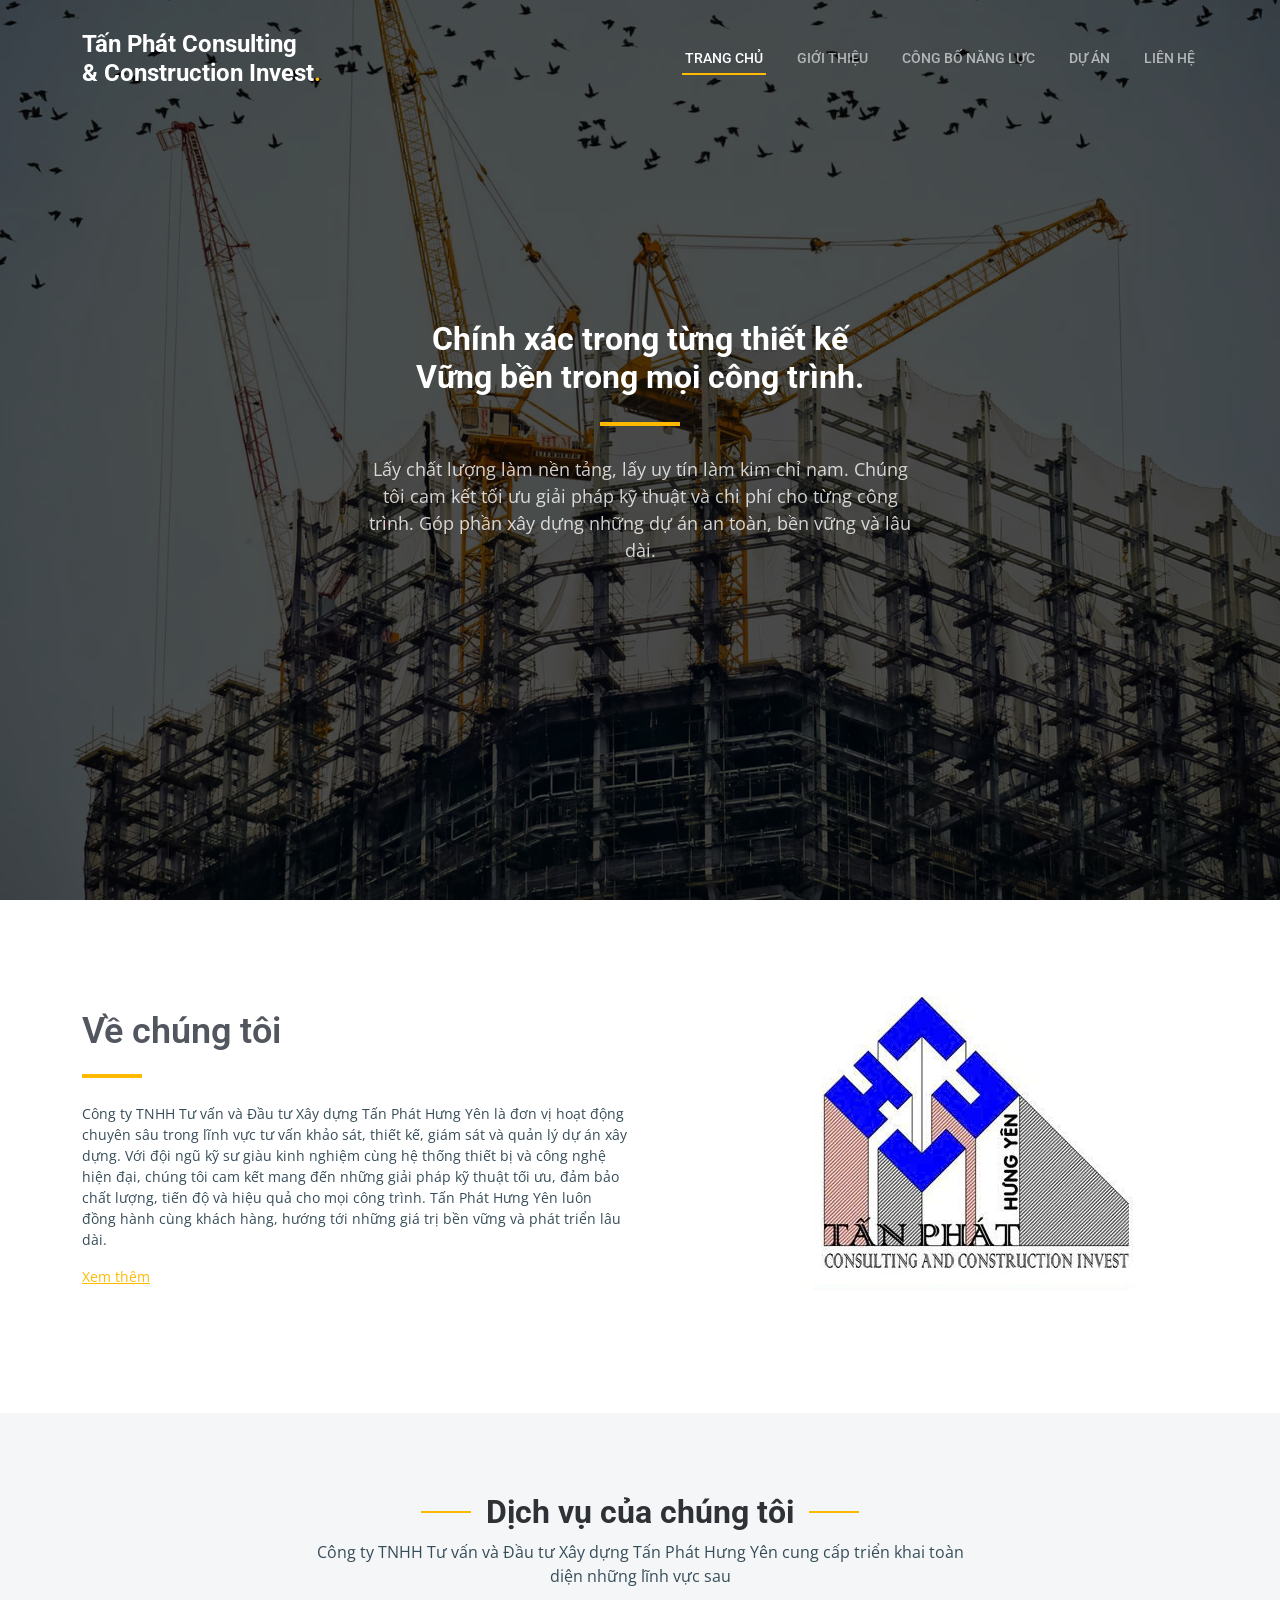
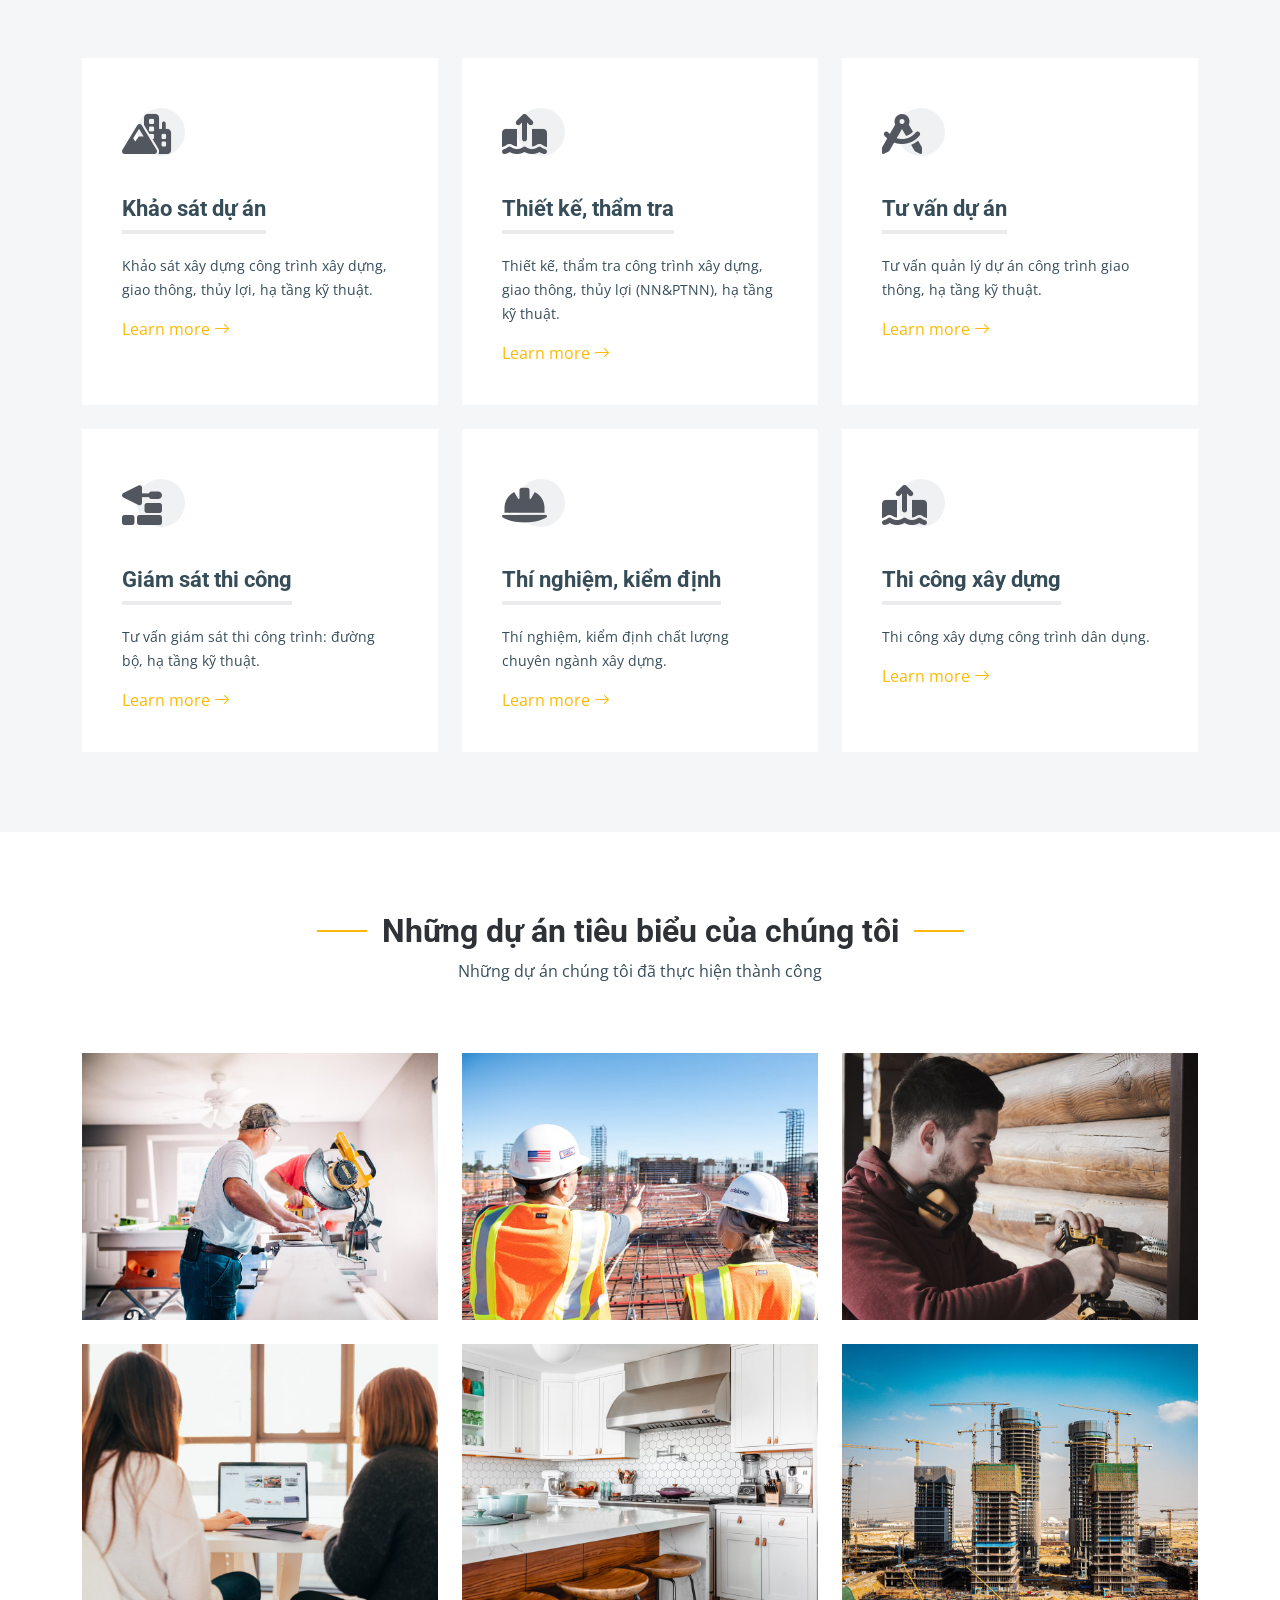
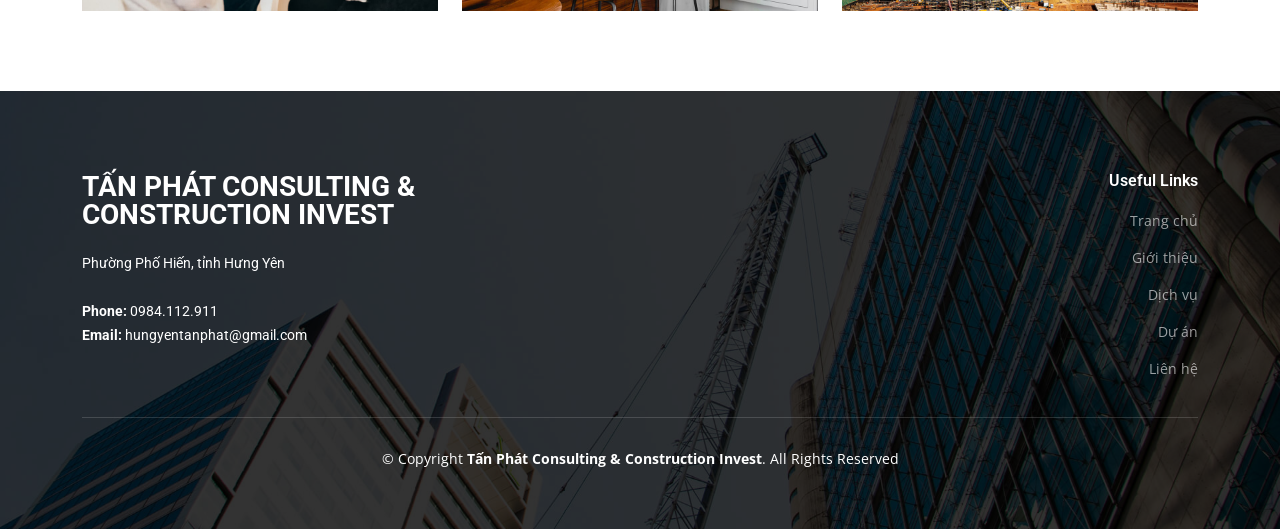
<file: index.html>
<!DOCTYPE html>
<html lang="vi">

<head>
  <meta charset="utf-8">
  <meta content="width=device-width, initial-scale=1.0" name="viewport">

  <title>Tấn Phát Consulting & Construction Invest</title>
  <meta content="" name="description">
  <meta content="" name="keywords">

  <!-- Favicons -->
  <link href="assets/img/apple-touch-icon.png" rel="apple-touch-icon">

  <!-- Google Fonts -->
  <link rel="preconnect" href="https://fonts.googleapis.com">
  <link rel="preconnect" href="https://fonts.gstatic.com" crossorigin>
  <link
    href="https://fonts.googleapis.com/css2?family=Open+Sans:ital,wght@0,300;0,400;0,500;0,600;0,700;1,300;1,400;1,600;1,700&family=Roboto:ital,wght@0,300;0,400;0,500;0,600;0,700;1,300;1,400;1,500;1,600;1,700&family=Work+Sans:ital,wght@0,300;0,400;0,500;0,600;0,700;1,300;1,400;1,500;1,600;1,700&display=swap"
    rel="stylesheet">

  <!-- Vendor CSS Files -->
  <link href="assets/vendor/bootstrap/css/bootstrap.min.css" rel="stylesheet">
  <link href="assets/vendor/bootstrap-icons/bootstrap-icons.css" rel="stylesheet">
  <link href="assets/vendor/fontawesome-free/css/all.min.css" rel="stylesheet">
  <link href="assets/vendor/aos/aos.css" rel="stylesheet">
  <link href="assets/vendor/glightbox/css/glightbox.min.css" rel="stylesheet">
  <link href="assets/vendor/swiper/swiper-bundle.min.css" rel="stylesheet">

  <!-- Template Main CSS File -->
  <link href="assets/css/main.css" rel="stylesheet">
  <link rel="icon" type="image/png" sizes="32x32" href="./assets/img/logo.jpg">
</head>
<body>

  <!-- ======= Header ======= -->
  <header id="header" class="header d-flex align-items-center">
    <div class="container-fluid container-xl d-flex align-items-center justify-content-between">

      <a href="index.html" class="logo d-flex align-items-center">
        <!-- Uncomment the line below if you also wish to use an image logo -->
        <!-- <img src="assets/img/logo.png" alt=""> -->
        <h1>Tấn Phát Consulting <br/> & Construction Invest<span>.</span></h1>
      </a>

      <i class="mobile-nav-toggle mobile-nav-show bi bi-list"></i>
      <i class="mobile-nav-toggle mobile-nav-hide d-none bi bi-x"></i>
      <nav id="navbar" class="navbar">
        <ul>
          <li><a href="index.html" class="active">Trang chủ</a></li>
          <li><a href="about.html">Giới thiệu</a></li>
          <li><a href="services.html">Công bố năng lực</a></li>
          <li><a href="projects.html">Dự án</a></li>
          <li><a href="contact.html">Liên hệ</a></li>
        </ul>
      </nav><!-- .navbar -->

    </div>
  </header><!-- End Header -->

  <!-- ======= Hero Section ======= -->
  <section id="hero" class="hero">

    <div class="info d-flex align-items-center">
      <div class="container">
        <div class="row justify-content-center">
          <div class="col-lg-6 text-center">
            <h2 data-aos="fade-down">Chính xác trong từng thiết kế <br/> Vững bền trong mọi công trình.</h2>
            <p data-aos="fade-up">Lấy chất lượng làm nền tảng, lấy uy tín làm kim chỉ nam.
              Chúng tôi cam kết tối ưu giải pháp kỹ thuật và chi phí cho từng công trình.
              Góp phần xây dựng những dự án an toàn, bền vững và lâu dài.</p>
            <!-- <a data-aos="fade-up" data-aos-delay="200" href="#get-started" class="btn-get-started">Get Started</a> -->
          </div>
        </div>
      </div>
    </div>

    <div id="hero-carousel" class="carousel slide" data-bs-ride="carousel" data-bs-interval="5000">
      <div class="carousel-item active" style="background-image: url(assets/img/hero-carousel/hero-carousel-1.jpg)">
      </div>
    </div>

  </section><!-- End Hero Section -->

  <main id="main">

    <!-- ======= Get Started Section ======= -->
    <section id="get-started" class="get-started">
      <div class="container">

        <div class="row justify-content-between gy-4">

          <div class="col-lg-6 d-flex align-items-center" data-aos="fade-up">
            <div class="content">
              <h3>Về chúng tôi</h3>
              <p>Công ty TNHH Tư vấn và Đầu tư Xây dựng Tấn Phát Hưng Yên là đơn vị hoạt động chuyên sâu trong lĩnh vực tư vấn khảo sát, thiết kế, giám sát và quản lý dự án xây dựng. 
                Với đội ngũ kỹ sư giàu kinh nghiệm cùng hệ thống thiết bị và công nghệ hiện đại, 
                chúng tôi cam kết mang đến những giải pháp kỹ thuật tối ưu, đảm bảo chất lượng, 
                tiến độ và hiệu quả cho mọi công trình. 
                Tấn Phát Hưng Yên luôn đồng hành cùng khách hàng, 
                hướng tới những giá trị bền vững và phát triển lâu dài.</p>
              <p><a href="about.html" style="text-decoration: underline;">Xem thêm</a></p>
            </div>
          </div>

          <div class="col-lg-5" data-aos="fade">
            <div style="width: 100%; align-items: center; display: flex;justify-content: center;">
              <img src="./assets/img/logo.jpg" />
            </div>
          </div><!-- End Quote Form -->

        </div>

      </div>
    </section><!-- End Get Started Section -->

    <!-- ======= Services Section ======= -->
    <section id="services" class="services section-bg">
      <div class="container" data-aos="fade-up">

        <div class="section-header">
          <h2>Dịch vụ của chúng tôi</h2>
          <p>Công ty TNHH Tư vấn và Đầu tư Xây dựng Tấn Phát Hưng Yên cung cấp triển khai toàn diện những lĩnh vực sau</p>
        </div>

        <div class="row gy-4">

          <div class="col-lg-4 col-md-6" data-aos="fade-up" data-aos-delay="100">
            <div class="service-item  position-relative">
              <div class="icon">
                <i class="fa-solid fa-mountain-city"></i>
              </div>
              <h3>Khảo sát dự án</h3>
              <p>Khảo sát xây dựng công trình xây dựng, giao thông, thủy lợi, hạ tầng kỹ thuật.</p>
              <a href="services.html" class="readmore stretched-link">Learn more <i
                  class="bi bi-arrow-right"></i></a>
            </div>
          </div><!-- End Service Item -->

          <div class="col-lg-4 col-md-6" data-aos="fade-up" data-aos-delay="200">
            <div class="service-item position-relative">
              <div class="icon">
                <i class="fa-solid fa-arrow-up-from-ground-water"></i>
              </div>
              <h3>Thiết kế, thẩm tra</h3>
              <p>Thiết kế, thẩm tra công trình xây dựng, giao thông, thủy lợi (NN&PTNN), hạ tầng kỹ thuật.</p>
              <a href="services.html" class="readmore stretched-link">Learn more <i
                  class="bi bi-arrow-right"></i></a>
            </div>
          </div><!-- End Service Item -->

          <div class="col-lg-4 col-md-6" data-aos="fade-up" data-aos-delay="300">
            <div class="service-item position-relative">
              <div class="icon">
                <i class="fa-solid fa-compass-drafting"></i>
              </div>
              <h3>Tư vấn dự án</h3>
              <p>Tư vấn quản lý dự án công trình giao thông, hạ tầng kỹ thuật.</p>
              <a href="services.html" class="readmore stretched-link">Learn more <i
                  class="bi bi-arrow-right"></i></a>
            </div>
          </div><!-- End Service Item -->

          <div class="col-lg-4 col-md-6" data-aos="fade-up" data-aos-delay="400">
            <div class="service-item position-relative">
              <div class="icon">
                <i class="fa-solid fa-trowel-bricks"></i>
              </div>
              <h3>Giám sát thi công</h3>
              <p>Tư vấn giám sát thi công trình: đường bộ, hạ tầng kỹ thuật.</p>
              <a href="services.html" class="readmore stretched-link">Learn more <i
                  class="bi bi-arrow-right"></i></a>
            </div>
          </div><!-- End Service Item -->

          <div class="col-lg-4 col-md-6" data-aos="fade-up" data-aos-delay="500">
            <div class="service-item position-relative">
              <div class="icon">
                <i class="fa-solid fa-helmet-safety"></i>
              </div>
              <h3>Thí nghiệm, kiểm định</h3>
              <p>Thí nghiệm, kiểm định chất lượng chuyên ngành xây dựng.</p>
              <a href="services.html" class="readmore stretched-link">Learn more <i
                  class="bi bi-arrow-right"></i></a>
            </div>
          </div><!-- End Service Item -->

          <div class="col-lg-4 col-md-6" data-aos="fade-up" data-aos-delay="600">
            <div class="service-item position-relative">
              <div class="icon">
                <i class="fa-solid fa-arrow-up-from-ground-water"></i>
              </div>
              <h3>Thi công xây dựng</h3>
              <p>Thi công xây dựng công trình dân dụng.</p>
              <a href="services.html" class="readmore stretched-link">Learn more <i
                  class="bi bi-arrow-right"></i></a>
            </div>
          </div><!-- End Service Item -->

        </div>

      </div>
    </section><!-- End Services Section -->

    <!-- ======= Our Projects Section ======= -->
    <section id="projects" class="projects">
      <div class="container" data-aos="fade-up">

        <div class="section-header">
          <h2>Những dự án tiêu biểu của chúng tôi</h2>
          <p>Những dự án chúng tôi đã thực hiện thành công</p>
        </div>

        <div class="portfolio-isotope" data-portfolio-filter="*" data-portfolio-layout="masonry"
          data-portfolio-sort="original-order">
          <div class="row gy-4 portfolio-container" data-aos="fade-up" data-aos-delay="200">

            <div class="col-lg-4 col-md-6 portfolio-item filter-remodeling">
              <div class="portfolio-content h-100">
                <img src="assets/img/projects/remodeling-1.jpg" class="img-fluid" alt="">
                <div class="portfolio-info">
                  <p>Khảo sát lập báo cáo KTKT công trình: Cải tạo đường GTNT thôn Hải Yên, xã Hải Thắng</p>
                  <a href="assets/img/projects/remodeling-1.jpg" title="Remodeling 1"
                    data-gallery="portfolio-gallery-remodeling" class="glightbox preview-link"></a>
                  <a href="project-details.html" title="More Details" class="details-link"></a>
                </div>
              </div>
            </div>

            <div class="col-lg-4 col-md-6 portfolio-item filter-construction">
              <div class="portfolio-content h-100">
                <img src="assets/img/projects/construction-1.jpg" class="img-fluid" alt="">
                <div class="portfolio-info">
                  <p>Khảo sát lập báo cáo KTKT công trình: Cải tạo đường GTNT xã An Viên</p>
                  <a href="assets/img/projects/construction-1.jpg" title="Construction 1"
                    data-gallery="portfolio-gallery-construction" class="glightbox preview-link"></a>
                  <a href="project-details.html" title="More Details" class="details-link"></a>
                </div>
              </div>
            </div>

            <div class="col-lg-4 col-md-6 portfolio-item filter-repairs">
              <div class="portfolio-content h-100">
                <img src="assets/img/projects/repairs-1.jpg" class="img-fluid" alt="">
                <div class="portfolio-info">
                  <p>Khảo sát lập báo cáo NCKT công trình: Xây dựng đường QH.05</p>
                  <a href="assets/img/projects/repairs-1.jpg" title="Repairs 1" data-gallery="portfolio-gallery-repairs"
                    class="glightbox preview-link"></a>
                  <a href="project-details.html" title="More Details" class="details-link"></a>
                </div>
              </div>
            </div>

            <div class="col-lg-4 col-md-6 portfolio-item filter-design">
              <div class="portfolio-content h-100">
                <img src="assets/img/projects/design-1.jpg" class="img-fluid" alt="">
                <div class="portfolio-info">
                  <p>Kiểm định chất lượng cải tạo trường Mầm non phường Bần Yên Nhân</p>
                  <a href="assets/img/projects/design-1.jpg" title="Repairs 1" data-gallery="portfolio-gallery-book"
                    class="glightbox preview-link"></a>
                  <a href="project-details.html" title="More Details" class="details-link"></a>
                </div>
              </div>
            </div>

            <div class="col-lg-4 col-md-6 portfolio-item filter-remodeling">
              <div class="portfolio-content h-100">
                <img src="assets/img/projects/remodeling-2.jpg" class="img-fluid" alt="">
                <div class="portfolio-info">
                  <p>Kiểm định chất lượng cải tạo nâng cấp đê tả sông Hồng, tỉnh Hưng Yên</p>
                  <a href="assets/img/projects/remodeling-2.jpg" title="Remodeling 2"
                    data-gallery="portfolio-gallery-remodeling" class="glightbox preview-link"></a>
                  <a href="project-details.html" title="More Details" class="details-link"></a>
                </div>
              </div>
            </div>

            <div class="col-lg-4 col-md-6 portfolio-item filter-construction">
              <div class="portfolio-content h-100">
                <img src="assets/img/projects/construction-2.jpg" class="img-fluid" alt="">
                <div class="portfolio-info">
                  <p>Kiểm định cải tạo, nâng cấp một số  tuyến đường GTNT thôn Nội Linh, xã Ngô Quyền</p>
                  <a href="assets/img/projects/construction-2.jpg" title="Construction 2"
                    data-gallery="portfolio-gallery-construction" class="glightbox preview-link"></a>
                  <a href="project-details.html" title="More Details" class="details-link"></a>
                </div>
              </div>
            </div>
  </main><!-- End #main -->

  <!-- ======= Footer ======= -->
  <footer id="footer" class="footer">

    <div class="footer-content position-relative">
      <div class="container">
        <div class="row">

          <div class="col-lg-4 col-md-6">
            <div class="footer-info">
              <h3>Tấn Phát Consulting & Construction Invest</h3>
              <p>
                Phường Phố Hiến, tỉnh Hưng Yên<br><br>
                <strong>Phone:</strong> 0984.112.911<br>
                <strong>Email:</strong> hungyentanphat@gmail.com<br>
              </p>
            </div>
          </div>

          <div class="col-lg-8 col-md-6 footer-links" style="text-align: right;">
            <h4>Useful Links</h4>
            <ul>
              <li><a href="#">Trang chủ</a></li>
              <li><a href="#">Giới thiệu</a></li>
              <li><a href="#">Dịch vụ</a></li>
              <li><a href="#">Dự án</a></li>
              <li><a href="#">Liên hệ</a></li>
            </ul>
          </div>

        </div>
      </div>
    </div>

    <div class="footer-legal text-center position-relative">
      <div class="container">
        <div class="copyright">
          &copy; Copyright <strong><span>Tấn Phát Consulting & Construction Invest</span></strong>. All Rights Reserved
        </div>
      </div>
    </div>

  </footer>
  <!-- End Footer -->

  <a href="#" class="scroll-top d-flex align-items-center justify-content-center"><i
      class="bi bi-arrow-up-short"></i></a>

  <div id="preloader"></div>

  <!-- Vendor JS Files -->
  <script src="assets/vendor/bootstrap/js/bootstrap.bundle.min.js"></script>
  <script src="assets/vendor/aos/aos.js"></script>
  <script src="assets/vendor/glightbox/js/glightbox.min.js"></script>
  <script src="assets/vendor/isotope-layout/isotope.pkgd.min.js"></script>
  <script src="assets/vendor/swiper/swiper-bundle.min.js"></script>
  <script src="assets/vendor/purecounter/purecounter_vanilla.js"></script>
  <script src="assets/vendor/php-email-form/validate.js"></script>

  <!-- Template Main JS File -->
  <script src="assets/js/main.js"></script>

</body>

</html>
</file>
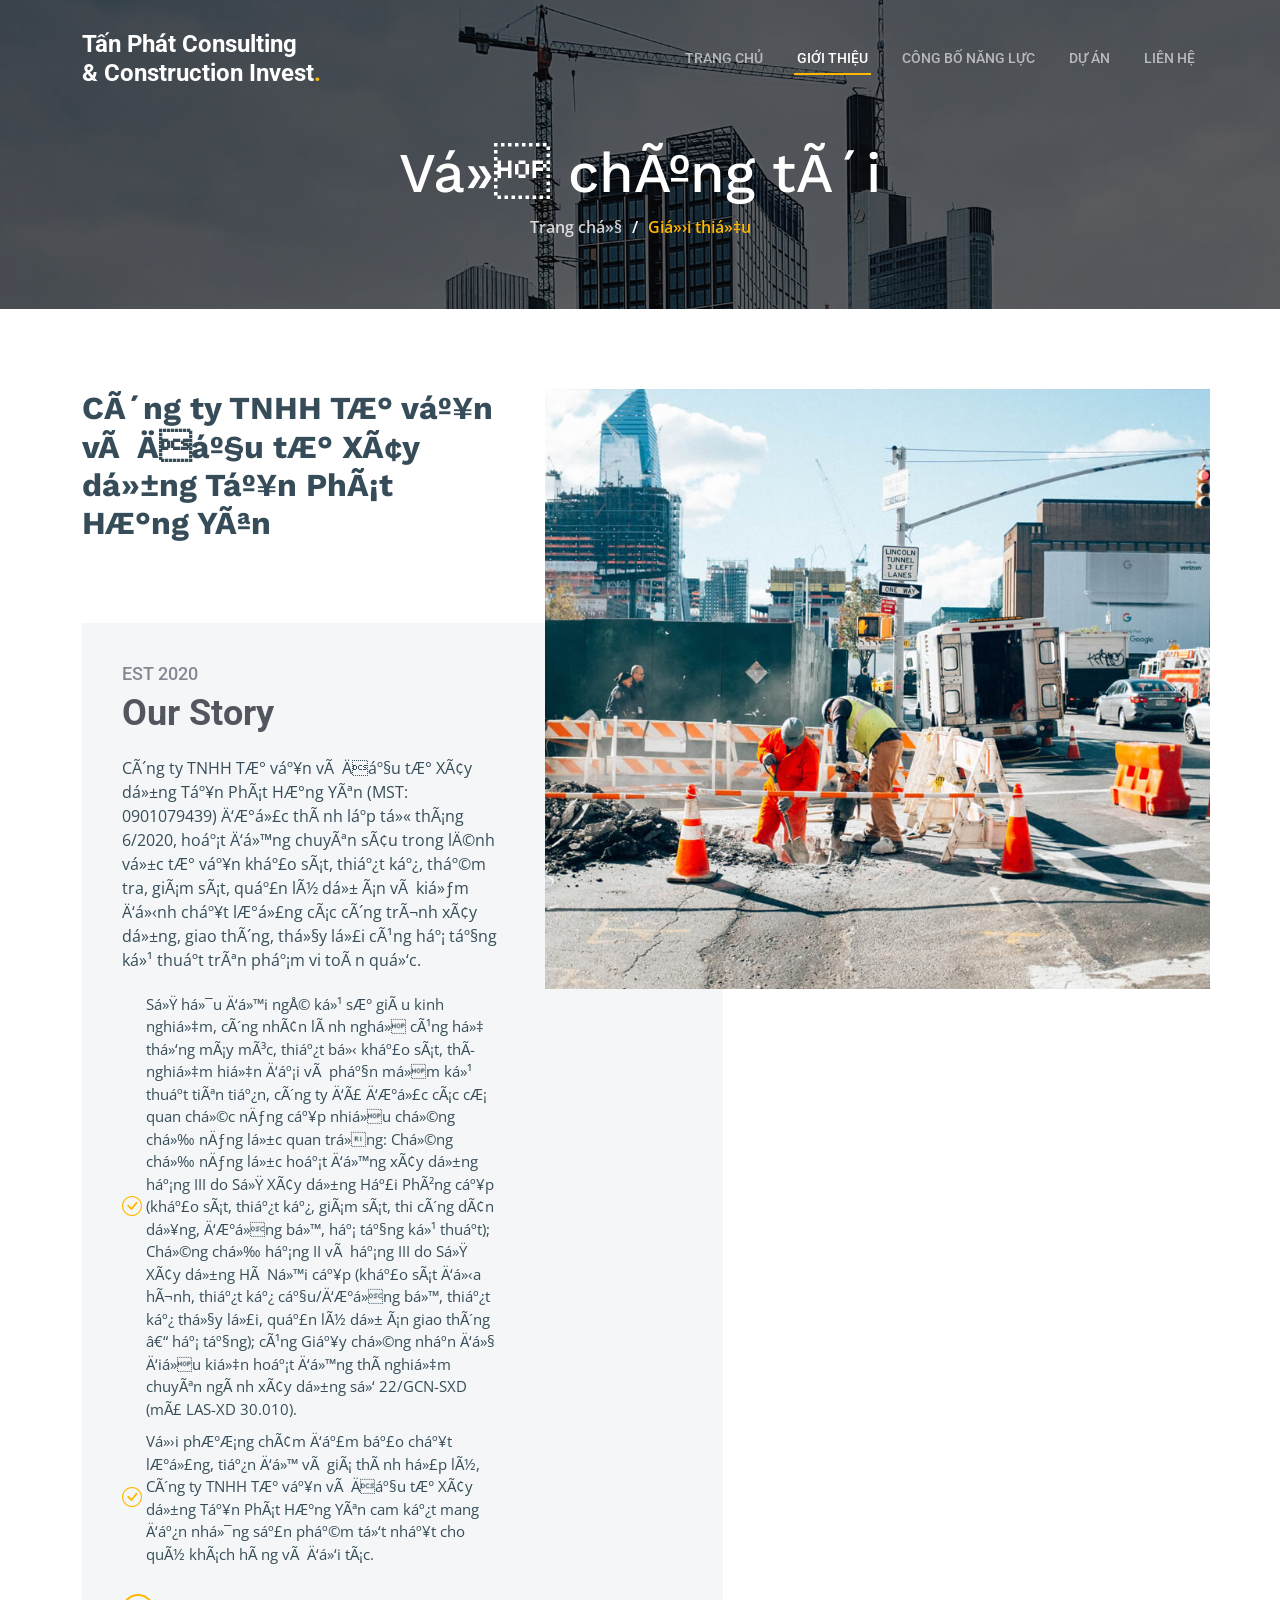
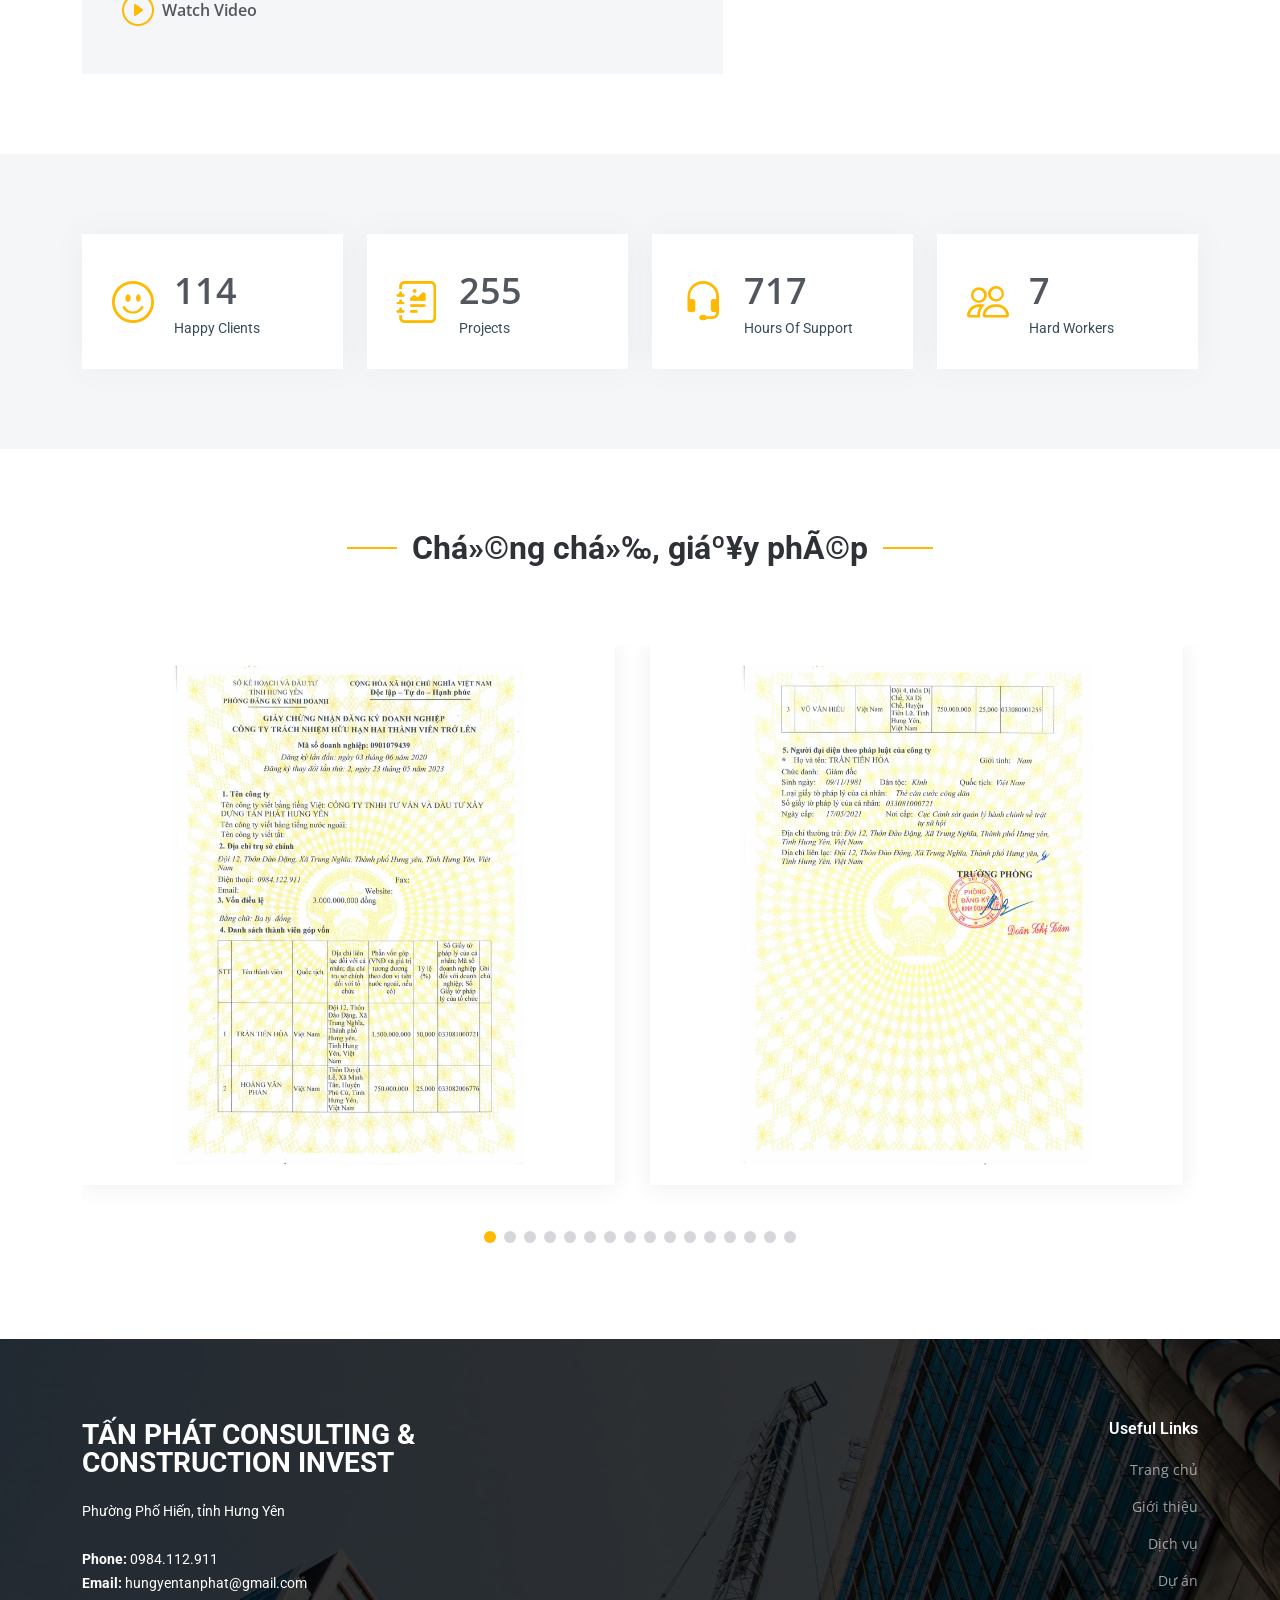
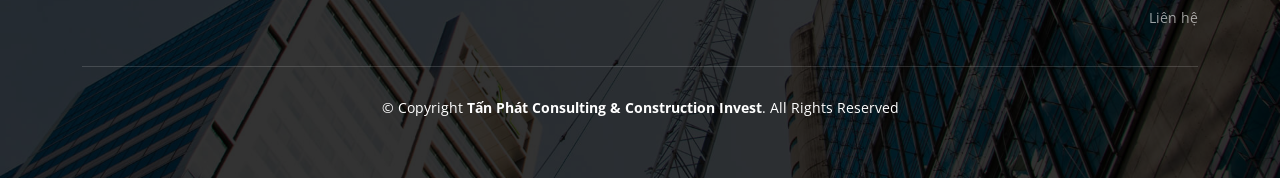
<file: about.html>
<!DOCTYPE html>
<html lang="en">

<head id="head"></head>
<script>
  fetch('head.html')
    .then(res => res.text())
    .then(data => {
      document.getElementById('head').innerHTML = data;
    });
  fetch('header.html')
    .then(res => res.text())
    .then(data => {
      document.getElementById('header').innerHTML = data;

      const elements = document.getElementsByClassName('about');

      for (let i = 0; i < elements.length; i++) {
          elements[i].classList.add('active');
      }
    });
</script>
<!-- <head>
  <meta charset="utf-8">
  <meta content="width=device-width, initial-scale=1.0" name="viewport">

  <title>Tấn Phát Consulting & Construction Invest</title>
  <meta content="" name="description">
  <meta content="" name="keywords">

  <link href="assets/img/favicon.png" rel="icon">
  <link href="assets/img/apple-touch-icon.png" rel="apple-touch-icon">

  <link rel="preconnect" href="https://fonts.googleapis.com">
  <link rel="preconnect" href="https://fonts.gstatic.com" crossorigin>
  <link
    href="https://fonts.googleapis.com/css2?family=Open+Sans:ital,wght@0,300;0,400;0,500;0,600;0,700;1,300;1,400;1,600;1,700&family=Roboto:ital,wght@0,300;0,400;0,500;0,600;0,700;1,300;1,400;1,500;1,600;1,700&family=Work+Sans:ital,wght@0,300;0,400;0,500;0,600;0,700;1,300;1,400;1,500;1,600;1,700&display=swap"
    rel="stylesheet">

  <link href="assets/vendor/bootstrap/css/bootstrap.min.css" rel="stylesheet">
  <link href="assets/vendor/bootstrap-icons/bootstrap-icons.css" rel="stylesheet">
  <link href="assets/vendor/fontawesome-free/css/all.min.css" rel="stylesheet">
  <link href="assets/vendor/aos/aos.css" rel="stylesheet">
  <link href="assets/vendor/glightbox/css/glightbox.min.css" rel="stylesheet">
  <link href="assets/vendor/swiper/swiper-bundle.min.css" rel="stylesheet">

  <link href="assets/css/main.css" rel="stylesheet">
</head> -->

<body>

  <!-- ======= Header ======= -->
  <header id="header" class="header d-flex align-items-center">
  </header>

  <main id="main">

    <!-- ======= Breadcrumbs ======= -->
    <div class="breadcrumbs d-flex align-items-center" style="background-image: url('assets/img/breadcrumbs-bg.jpg');">
      <div class="container position-relative d-flex flex-column align-items-center" data-aos="fade">

        <h2>Về chúng tôi</h2>
        <ol>
          <li><a href="index.html">Trang chủ</a></li>
          <li>Giới thiệu</li>
        </ol>

      </div>
    </div><!-- End Breadcrumbs -->

    <!-- ======= About Section ======= -->
    <section id="about" class="about">
      <div class="container" data-aos="fade-up">

        <div class="row position-relative">

          <div class="col-lg-7 about-img" style="background-image: url(assets/img/about.jpg);"></div>

          <div class="col-lg-7">
            <h2>Công ty TNHH Tư vấn và Đầu tư Xây dựng Tấn Phát Hưng Yên</h2>
            <div class="our-story">
              <h4>Est 2020</h4>
              <h3>Our Story</h3>
              <p>Công ty TNHH Tư vấn và Đầu tư Xây dựng Tấn Phát Hưng Yên (MST: 0901079439) được thành lập từ tháng 6/2020, hoạt động chuyên sâu trong lĩnh vực tư vấn khảo sát, thiết kế, thẩm tra, giám sát, quản lý dự án và kiểm định chất lượng các công trình xây dựng, giao thông, thủy lợi cùng hạ tầng kỹ thuật trên phạm vi toàn quốc.</p>
              <ul>
                <li><i class="bi bi-check-circle"></i> <span>Sở hữu đội ngũ kỹ sư giàu kinh nghiệm, công nhân lành nghề cùng hệ thống máy móc, thiết bị khảo sát, thí nghiệm hiện đại và phần mềm kỹ thuật tiên tiến, công ty đã được các cơ quan chức năng cấp nhiều chứng chỉ năng lực quan trọng: Chứng chỉ năng lực hoạt động xây dựng hạng III do Sở Xây dựng Hải Phòng cấp (khảo sát, thiết kế, giám sát, thi công dân dụng, đường bộ, hạ tầng kỹ thuật); Chứng chỉ hạng II và hạng III do Sở Xây dựng Hà Nội cấp (khảo sát địa hình, thiết kế cầu/đường bộ, thiết kế thủy lợi, quản lý dự án giao thông – hạ tầng); cùng Giấy chứng nhận đủ điều kiện hoạt động thí nghiệm chuyên ngành xây dựng số 22/GCN-SXD (mã LAS-XD 30.010).</span></li>
                <li><i class="bi bi-check-circle"></i> <span>Với phương châm đảm bảo chất lượng, tiến độ và giá thành hợp lý, Công ty TNHH Tư vấn và Đầu tư Xây dựng Tấn Phát Hưng Yên cam kết mang đến những sản phẩm tốt nhất cho quý khách hàng và đối tác.</span></li>
              </ul>
              <!-- <p>Vitae autem velit excepturi fugit. Animi ad non. Eligendi et non nesciunt suscipit repellendus porro in
                quo eveniet. Molestias in maxime doloremque.</p> -->

              <div class="watch-video d-flex align-items-center position-relative">
                <i class="bi bi-play-circle"></i>
                <a href="https://www.youtube.com/watch?v=LXb3EKWsInQ" class="glightbox stretched-link">Watch Video</a>
              </div>
            </div>
          </div>

        </div>

      </div>
    </section>
    <!-- End About Section -->

    <!-- ======= Stats Counter Section ======= -->
    <section id="stats-counter" class="stats-counter section-bg">
      <div class="container">

        <div class="row gy-4">

          <div class="col-lg-3 col-md-6">
            <div class="stats-item d-flex align-items-center w-100 h-100">
              <i class="bi bi-emoji-smile color-blue flex-shrink-0"></i>
              <div>
                <span data-purecounter-start="0" data-purecounter-end="232" data-purecounter-duration="1"
                  class="purecounter"></span>
                <p>Happy Clients</p>
              </div>
            </div>
          </div><!-- End Stats Item -->

          <div class="col-lg-3 col-md-6">
            <div class="stats-item d-flex align-items-center w-100 h-100">
              <i class="bi bi-journal-richtext color-orange flex-shrink-0"></i>
              <div>
                <span data-purecounter-start="0" data-purecounter-end="521" data-purecounter-duration="1"
                  class="purecounter"></span>
                <p>Projects</p>
              </div>
            </div>
          </div><!-- End Stats Item -->

          <div class="col-lg-3 col-md-6">
            <div class="stats-item d-flex align-items-center w-100 h-100">
              <i class="bi bi-headset color-green flex-shrink-0"></i>
              <div>
                <span data-purecounter-start="0" data-purecounter-end="1463" data-purecounter-duration="1"
                  class="purecounter"></span>
                <p>Hours Of Support</p>
              </div>
            </div>
          </div><!-- End Stats Item -->

          <div class="col-lg-3 col-md-6">
            <div class="stats-item d-flex align-items-center w-100 h-100">
              <i class="bi bi-people color-pink flex-shrink-0"></i>
              <div>
                <span data-purecounter-start="0" data-purecounter-end="15" data-purecounter-duration="1"
                  class="purecounter"></span>
                <p>Hard Workers</p>
              </div>
            </div>
          </div><!-- End Stats Item -->

        </div>

      </div>
    </section><!-- End Stats Counter Section -->

    <!-- ======= Alt Services Section ======= -->
    <!-- <section id="alt-services" class="alt-services">
      <div class="container" data-aos="fade-up">

        <div class="row justify-content-around gy-4">
          <div class="col-lg-6 img-bg" style="background-image: url(assets/img/alt-services.jpg);" data-aos="zoom-in"
            data-aos-delay="100"></div>

          <div class="col-lg-5 d-flex flex-column justify-content-center">
            <h3>Enim quis est voluptatibus aliquid consequatur fugiat</h3>
            <p>Esse voluptas cumque vel exercitationem. Reiciendis est hic accusamus. Non ipsam et sed minima temporibus
              laudantium. Soluta voluptate sed facere corporis dolores excepturi</p>

            <div class="icon-box d-flex position-relative" data-aos="fade-up" data-aos-delay="100">
              <i class="bi bi-easel flex-shrink-0"></i>
              <div>
                <h4><a href="" class="stretched-link">Lorem Ipsum</a></h4>
                <p>Voluptatum deleniti atque corrupti quos dolores et quas molestias excepturi sint occaecati cupiditate
                  non provident</p>
              </div>
            </div>

            <div class="icon-box d-flex position-relative" data-aos="fade-up" data-aos-delay="200">
              <i class="bi bi-patch-check flex-shrink-0"></i>
              <div>
                <h4><a href="" class="stretched-link">Nemo Enim</a></h4>
                <p>At vero eos et accusamus et iusto odio dignissimos ducimus qui blanditiis praesentium voluptatum
                  deleniti atque</p>
              </div>
            </div>

            <div class="icon-box d-flex position-relative" data-aos="fade-up" data-aos-delay="300">
              <i class="bi bi-brightness-high flex-shrink-0"></i>
              <div>
                <h4><a href="" class="stretched-link">Dine Pad</a></h4>
                <p>Explicabo est voluptatum asperiores consequatur magnam. Et veritatis odit. Sunt aut deserunt minus
                  aut eligendi omnis</p>
              </div>
            </div>

            <div class="icon-box d-flex position-relative" data-aos="fade-up" data-aos-delay="400">
              <i class="bi bi-brightness-high flex-shrink-0"></i>
              <div>
                <h4><a href="" class="stretched-link">Tride clov</a></h4>
                <p>Est voluptatem labore deleniti quis a delectus et. Saepe dolorem libero sit non aspernatur odit amet.
                  Et eligendi</p>
              </div>
            </div>

          </div>
        </div>

      </div>
    </section>

    <section id="alt-services-2" class="alt-services section-bg">
      <div class="container" data-aos="fade-up">

        <div class="row justify-content-around gy-4">
          <div class="col-lg-5 d-flex flex-column justify-content-center">
            <h3>Non quasi officia eum nobis et rerum epudiandae rem voluptatem</h3>
            <p>Maxime quia dolorum alias perspiciatis. Earum voluptatem sint at non. Ducimus maxime minima iste magni
              sit praesentium assumenda minus. Amet rerum saepe tempora vero.</p>

            <div class="icon-box d-flex position-relative" data-aos="fade-up" data-aos-delay="100">
              <i class="bi bi-easel flex-shrink-0"></i>
              <div>
                <h4><a href="" class="stretched-link">Lorem Ipsum</a></h4>
                <p>Voluptatum deleniti atque corrupti quos dolores et quas molestias excepturi sint occaecati cupiditate
                  non provident</p>
              </div>
            </div>

            <div class="icon-box d-flex position-relative" data-aos="fade-up" data-aos-delay="200">
              <i class="bi bi-patch-check flex-shrink-0"></i>
              <div>
                <h4><a href="" class="stretched-link">Nemo Enim</a></h4>
                <p>At vero eos et accusamus et iusto odio dignissimos ducimus qui blanditiis praesentium voluptatum
                  deleniti atque</p>
              </div>
            </div>

            <div class="icon-box d-flex position-relative" data-aos="fade-up" data-aos-delay="300">
              <i class="bi bi-brightness-high flex-shrink-0"></i>
              <div>
                <h4><a href="" class="stretched-link">Dine Pad</a></h4>
                <p>Explicabo est voluptatum asperiores consequatur magnam. Et veritatis odit. Sunt aut deserunt minus
                  aut eligendi omnis</p>
              </div>
            </div>

            <div class="icon-box d-flex position-relative" data-aos="fade-up" data-aos-delay="400">
              <i class="bi bi-brightness-high flex-shrink-0"></i>
              <div>
                <h4><a href="" class="stretched-link">Tride clov</a></h4>
                <p>Est voluptatem labore deleniti quis a delectus et. Saepe dolorem libero sit non aspernatur odit amet.
                  Et eligendi</p>
              </div>
            </div>
          </div>

          <div class="col-lg-6 img-bg" style="background-image: url(assets/img/alt-services-2.jpg);" data-aos="zoom-in"
            data-aos-delay="100"></div>
        </div>

      </div>
    </section> -->

    <!-- ======= Our Team Section ======= -->
    <section id="testimonials" class="testimonials">
      <div class="container" data-aos="fade-up">
        <div class="section-header">
          <h2>Chứng chỉ, giấy phép</h2>
        </div>
        <div class="slides-2 swiper">
          <div class="swiper-wrapper">
          </div>
          <div class="swiper-pagination"></div>
        </div>
      </div>
    </section>

  </main><!-- End #main -->

  <!-- ======= Footer ======= -->
  <footer id="footer" class="footer"></footer>
  <!-- End Footer -->

  <a href="#" class="scroll-top d-flex align-items-center justify-content-center"><i
      class="bi bi-arrow-up-short"></i></a>

  <div id="preloader"></div>

  <!-- Vendor JS Files -->
  <script src="assets/vendor/bootstrap/js/bootstrap.bundle.min.js"></script>
  <script src="assets/vendor/aos/aos.js"></script>
  <script src="assets/vendor/glightbox/js/glightbox.min.js"></script>
  <script src="assets/vendor/isotope-layout/isotope.pkgd.min.js"></script>
  <script src="assets/vendor/swiper/swiper-bundle.min.js"></script>
  <script src="assets/vendor/purecounter/purecounter_vanilla.js"></script>
  <script src="assets/vendor/php-email-form/validate.js"></script>

  <!-- Template Main JS File -->
  <script src="assets/js/main.js"></script>
  <script>
    fetch('footer.html')
      .then(res => res.text())
      .then(data => {
        document.getElementById('footer').innerHTML = data;
      });

    fetch('assets/img/intro/images.json')
      .then(res => res.json())
      .then(images => {
        const wrapper = document.querySelector('.swiper-wrapper');

        images.forEach(img => {
          const slide = document.createElement('div');
          slide.className = 'swiper-slide';

          slide.innerHTML = `
              <div class="testimonial-wrap">
                <div class="testimonial-item">
                  <div>
                    <img src="assets/img/intro/${img}" class="testimonial-img" alt=""/>
                  </div>
                </div>
              </div>
          `;

          wrapper.appendChild(slide);
        });
      });
  </script>
</body>

</html>
</file>
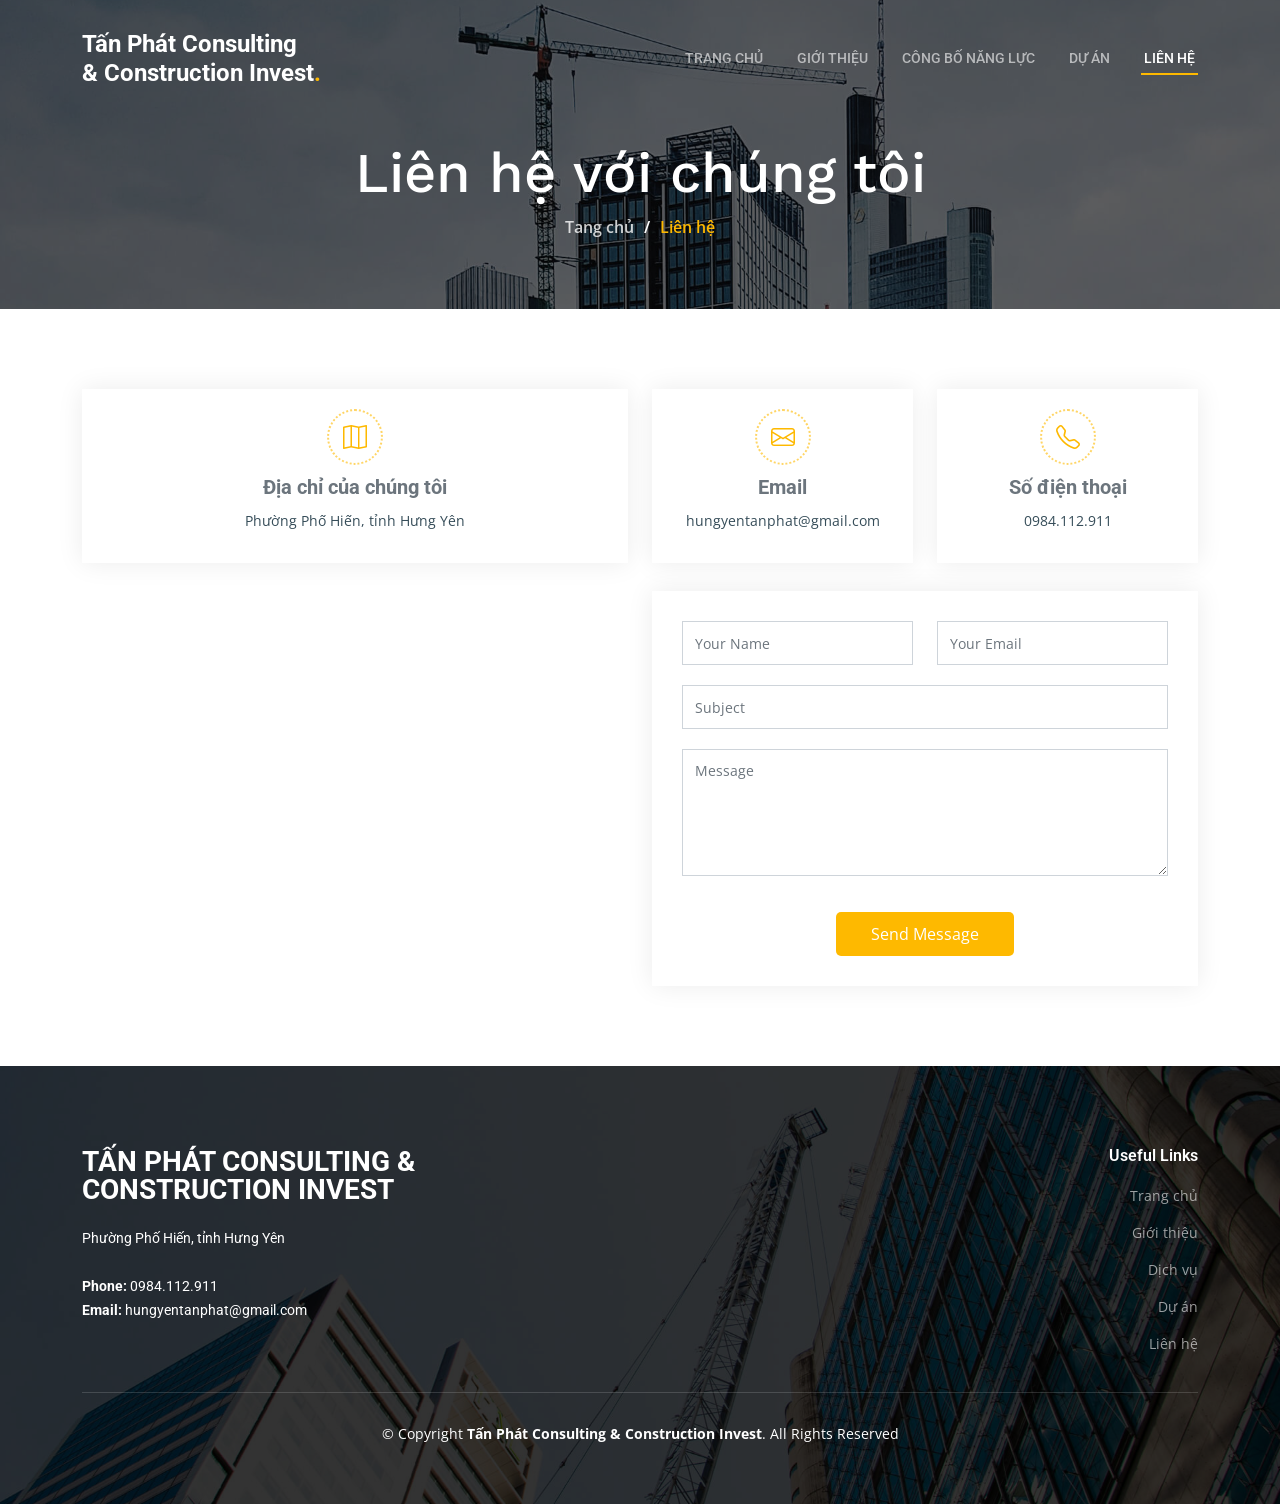
<file: contact.html>
<!DOCTYPE html>
<html lang="en">

<head id="head"></head>
<script>
  fetch('head.html')
    .then(res => res.text())
    .then(data => {
      document.getElementById('head').innerHTML = data;
    });
  fetch('header.html')
    .then(res => res.text())
    .then(data => {
      document.getElementById('header').innerHTML = data;

      const elements = document.getElementsByClassName('contact');

      for (let i = 0; i < elements.length; i++) {
          elements[i].classList.add('active');
      }
    });
</script>


<body>

  <!-- ======= Header ======= -->
  <header id="header" class="header d-flex align-items-center">
  </header><!-- End Header -->

  <main id="main">

    <!-- ======= Breadcrumbs ======= -->
    <div class="breadcrumbs d-flex align-items-center" style="background-image: url('assets/img/breadcrumbs-bg.jpg');">
      <div class="container position-relative d-flex flex-column align-items-center" data-aos="fade">

        <h2>Liên hệ với chúng tôi</h2>
        <ol>
          <li><a href="index.html">Tang chủ</a></li>
          <li>Liên hệ</li>
        </ol>

      </div>
    </div><!-- End Breadcrumbs -->

    <!-- ======= Contact Section ======= -->
    <section id="contact" class="contact">
      <div class="container" data-aos="fade-up" data-aos-delay="100">

        <div class="row gy-4">
          <div class="col-lg-6">
            <div class="info-item  d-flex flex-column justify-content-center align-items-center">
              <i class="bi bi-map"></i>
              <h3>Địa chỉ của chúng tôi</h3>
              <p>Phường Phố Hiến, tỉnh Hưng Yên</p>
            </div>
          </div><!-- End Info Item -->

          <div class="col-lg-3 col-md-6">
            <div class="info-item d-flex flex-column justify-content-center align-items-center">
              <i class="bi bi-envelope"></i>
              <h3>Email</h3>
              <p>hungyentanphat@gmail.com</p>
            </div>
          </div><!-- End Info Item -->

          <div class="col-lg-3 col-md-6">
            <div class="info-item  d-flex flex-column justify-content-center align-items-center">
              <i class="bi bi-telephone"></i>
              <h3>Số điện thoại</h3>
              <p>0984.112.911</p>
            </div>
          </div><!-- End Info Item -->

        </div>

        <div class="row gy-4 mt-1">

          <div class="col-lg-6 ">
            <iframe src="https://www.google.com/maps/embed?pb=!1m18!1m12!1m3!1d21737.365959651244!2d106.06356095000001!3d20.666657999999998!2m3!1f0!2f0!3f0!3m2!1i1024!2i768!4f13.1!3m3!1m2!1s0x3135c0d5937239ed%3A0x47c9edb13d07f1e9!2zUGjhu5EgSGnhur9uLCBIxrBuZyBZw6puLCBWaeG7h3QgTmFt!5e1!3m2!1svi!2s!4v1775040629426!5m2!1svi!2s" frameborder="0" style="border:0; width: 100%; height: 384px;" allowfullscreen></iframe>
          </div><!-- End Google Maps -->

          <div class="col-lg-6">
            <form action="forms/contact.php" method="post" role="form" class="php-email-form">
              <div class="row gy-4">
                <div class="col-lg-6 form-group">
                  <input type="text" name="name" class="form-control" id="name" placeholder="Your Name" required>
                </div>
                <div class="col-lg-6 form-group">
                  <input type="email" class="form-control" name="email" id="email" placeholder="Your Email" required>
                </div>
              </div>
              <div class="form-group">
                <input type="text" class="form-control" name="subject" id="subject" placeholder="Subject" required>
              </div>
              <div class="form-group">
                <textarea class="form-control" name="message" rows="5" placeholder="Message" required></textarea>
              </div>
              <div class="my-3">
                <div class="loading">Loading</div>
                <div class="error-message"></div>
                <div class="sent-message">Your message has been sent. Thank you!</div>
              </div>
              <div class="text-center"><button type="submit">Send Message</button></div>
            </form>
          </div><!-- End Contact Form -->

        </div>

      </div>
    </section><!-- End Contact Section -->

  </main><!-- End #main -->

  <!-- ======= Footer ======= -->
  <footer id="footer" class="footer">
  </footer>
  <!-- End Footer -->

  <a href="#" class="scroll-top d-flex align-items-center justify-content-center"><i
      class="bi bi-arrow-up-short"></i></a>

  <div id="preloader"></div>

  <!-- Vendor JS Files -->
  <script src="assets/vendor/bootstrap/js/bootstrap.bundle.min.js"></script>
  <script src="assets/vendor/aos/aos.js"></script>
  <script src="assets/vendor/glightbox/js/glightbox.min.js"></script>
  <script src="assets/vendor/isotope-layout/isotope.pkgd.min.js"></script>
  <script src="assets/vendor/swiper/swiper-bundle.min.js"></script>
  <script src="assets/vendor/purecounter/purecounter_vanilla.js"></script>
  <script src="assets/vendor/php-email-form/validate.js"></script>

  <!-- Template Main JS File -->
  <script src="assets/js/main.js"></script>
  <script>
    fetch('footer.html')
      .then(res => res.text())
      .then(data => {
        document.getElementById('footer').innerHTML = data;
      });
  </script>
</body>

</html>
</file>
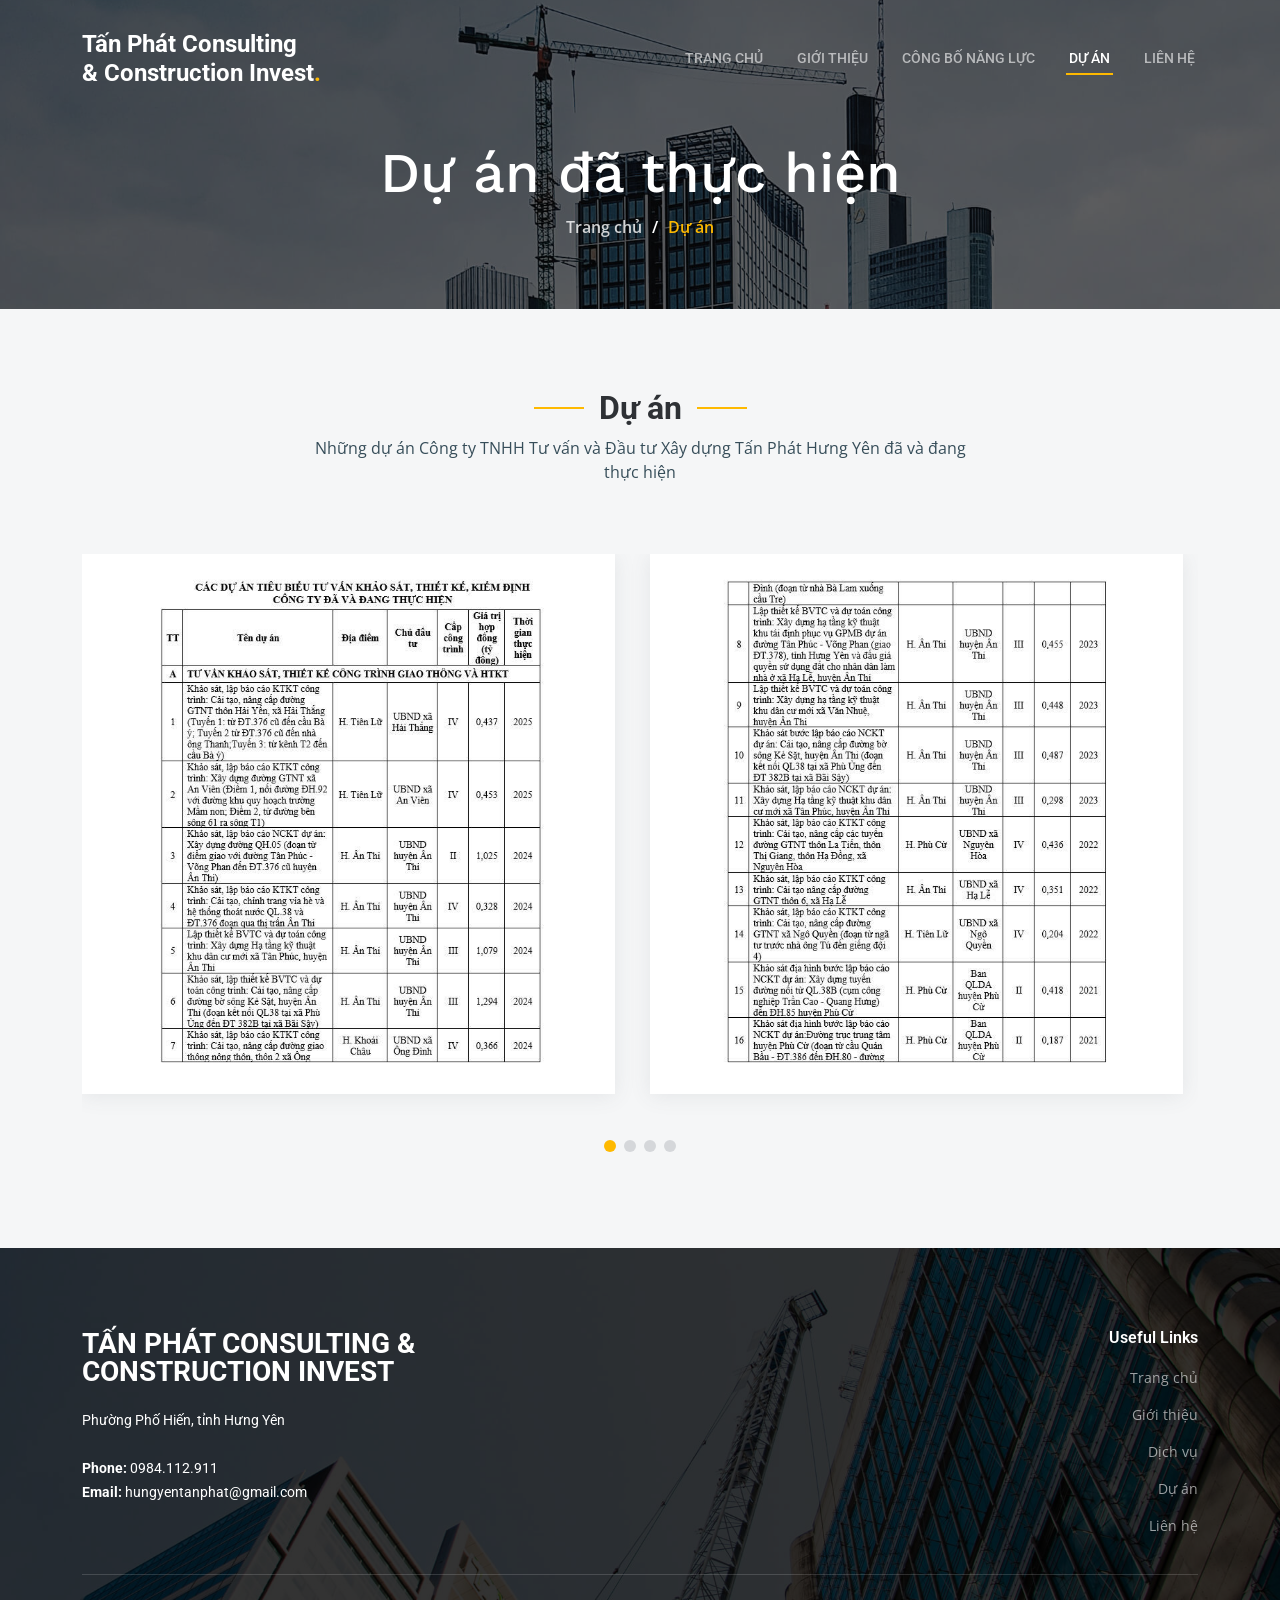
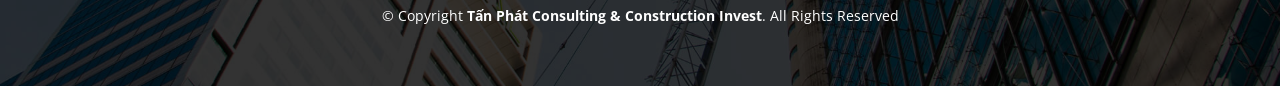
<file: projects.html>
<!DOCTYPE html>
<html lang="en">

<head id="head"></head>
<script>
  fetch('head.html')
    .then(res => res.text())
    .then(data => {
      document.getElementById('head').innerHTML = data;
    });
  fetch('header.html')
    .then(res => res.text())
    .then(data => {
      document.getElementById('header').innerHTML = data;

      const elements = document.getElementsByClassName('projects');

      for (let i = 0; i < elements.length; i++) {
          elements[i].classList.add('active');
      }
    });
</script>

<body>

  <!-- ======= Header ======= -->
  <header id="header" class="header d-flex align-items-center">
  </header><!-- End Header -->

  <main id="main">

    <!-- ======= Breadcrumbs ======= -->
    <div class="breadcrumbs d-flex align-items-center" style="background-image: url('assets/img/breadcrumbs-bg.jpg');">
      <div class="container position-relative d-flex flex-column align-items-center" data-aos="fade">

        <h2>Dự án đã thực hiện</h2>
        <ol>
          <li><a href="index.html">Trang chủ</a></li>
          <li>Dự án</li>
        </ol>

      </div>
    </div><!-- End Breadcrumbs -->

    <section id="testimonials" class="testimonials section-bg">
      <div class="container" data-aos="fade-up">
        <div class="section-header">
          <h2>Dự án</h2>
          <p>Những dự án Công ty TNHH Tư vấn và Đầu tư Xây dựng Tấn Phát Hưng Yên đã và đang thực hiện</p>
        </div>
        <div class="slides-2 swiper">
          <div class="swiper-wrapper">
          </div>
          <div class="swiper-pagination"></div>
        </div>
      </div>
    </section>
  </main>

  <!-- ======= Footer ======= -->
  <footer id="footer" class="footer">
  </footer>
  <!-- End Footer -->

  <a href="#" class="scroll-top d-flex align-items-center justify-content-center"><i
      class="bi bi-arrow-up-short"></i></a>

  <div id="preloader"></div>

  <!-- Vendor JS Files -->
  <script src="assets/vendor/bootstrap/js/bootstrap.bundle.min.js"></script>
  <script src="assets/vendor/aos/aos.js"></script>
  <script src="assets/vendor/glightbox/js/glightbox.min.js"></script>
  <script src="assets/vendor/isotope-layout/isotope.pkgd.min.js"></script>
  <script src="assets/vendor/swiper/swiper-bundle.min.js"></script>
  <script src="assets/vendor/purecounter/purecounter_vanilla.js"></script>
  <script src="assets/vendor/php-email-form/validate.js"></script>

  <!-- Template Main JS File -->
  <script src="assets/js/main.js"></script>
  <script>
    fetch('footer.html')
      .then(res => res.text())
      .then(data => {
        document.getElementById('footer').innerHTML = data;
      });
    
    fetch('assets/img/projects-real/projects.json')
      .then(res => res.json())
      .then(images => {
        const wrapper = document.querySelector('.swiper-wrapper');

        images.forEach(img => {
          const slide = document.createElement('div');
          slide.className = 'swiper-slide';

          slide.innerHTML = `
              <div class="testimonial-wrap">
                <div class="testimonial-item">
                  <div>
                    <img src="assets/img/projects-real/${img}" class="testimonial-img" alt=""/>
                  </div>
                </div>
              </div>
          `;

          wrapper.appendChild(slide);
        });
      });
  </script>
</body>

</html>
</file>
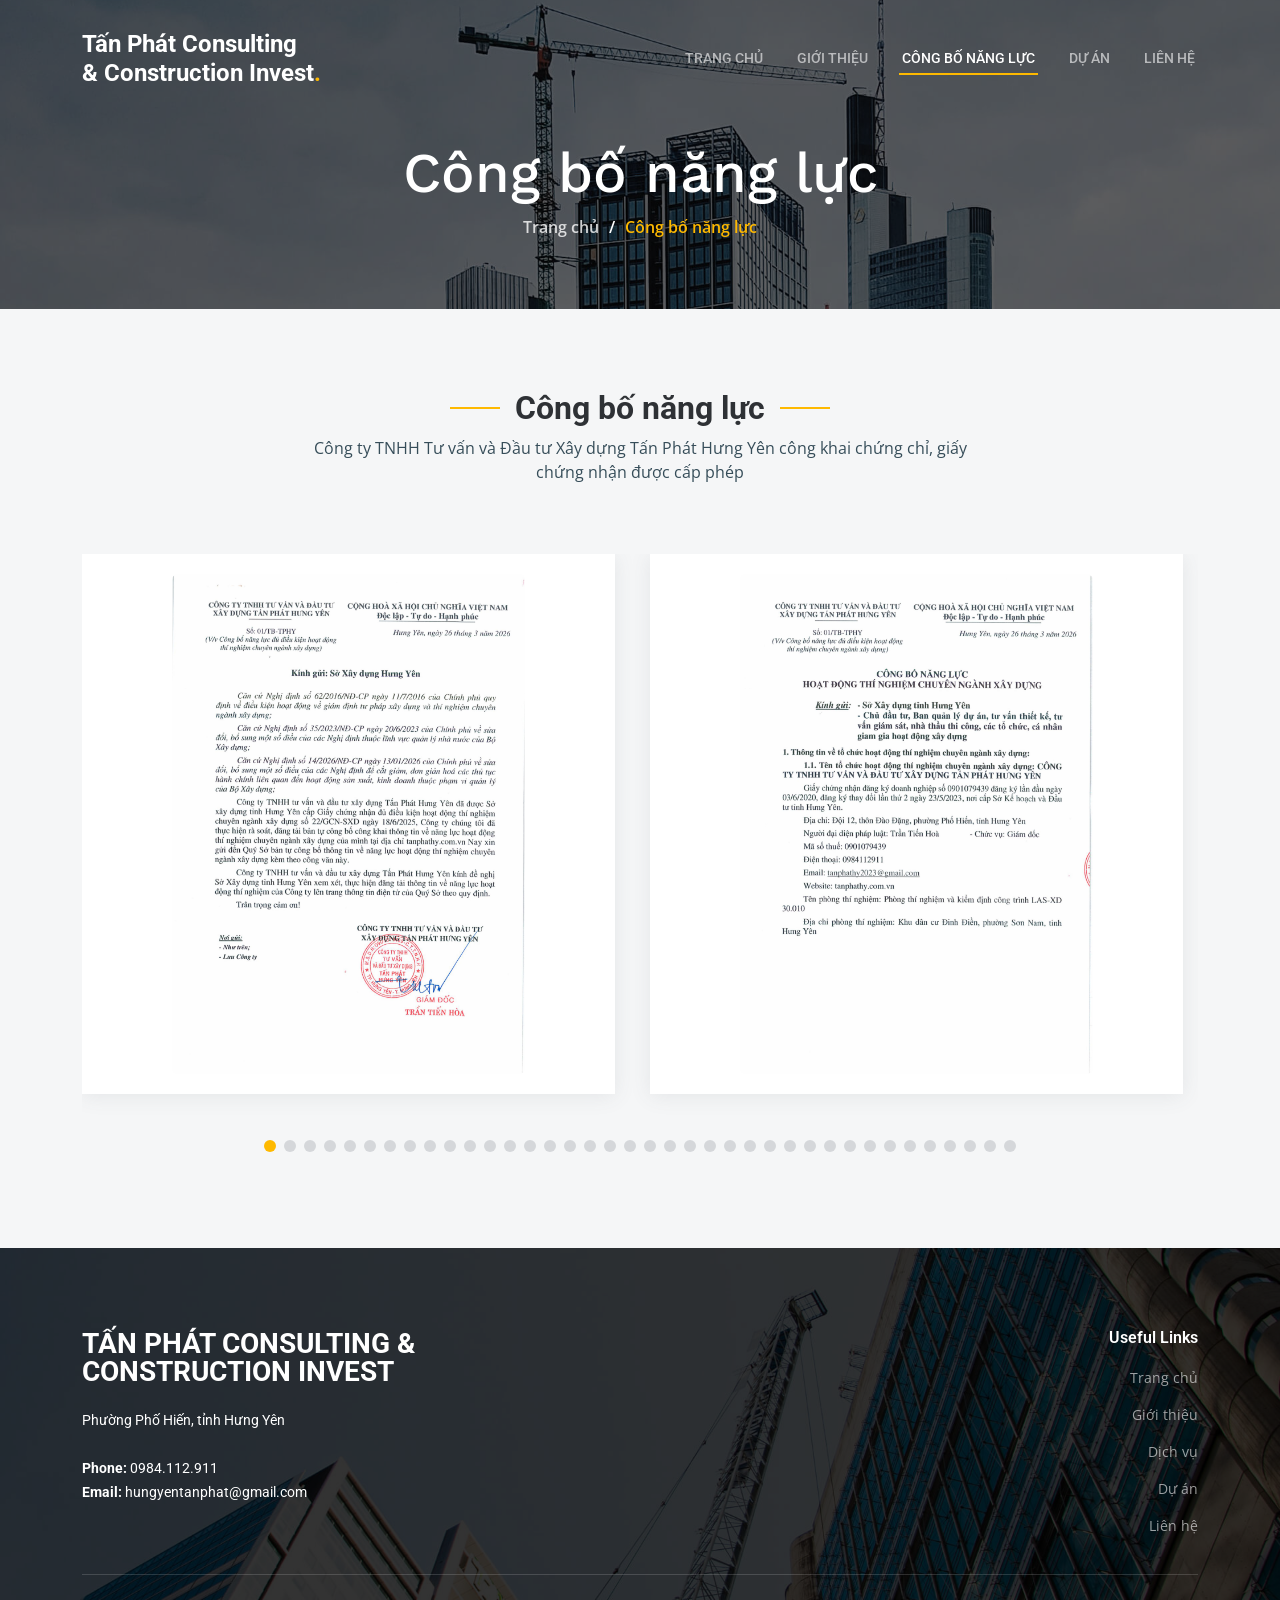
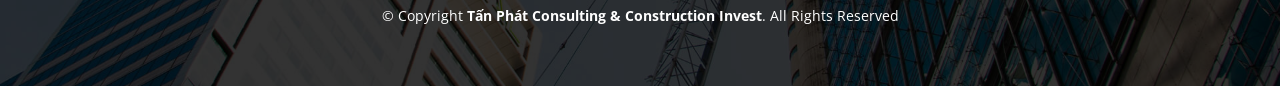
<file: services.html>
<!DOCTYPE html>
<html lang="en">

<head id="head"></head>
<script>
  fetch('head.html')
    .then(res => res.text())
    .then(data => {
      document.getElementById('head').innerHTML = data;
    });
  fetch('header.html')
    .then(res => res.text())
    .then(data => {
      document.getElementById('header').innerHTML = data;

      const elements = document.getElementsByClassName('services');

      for (let i = 0; i < elements.length; i++) {
          elements[i].classList.add('active');
      }
    });
</script>

<body>

  <!-- ======= Header ======= -->
  <header id="header" class="header d-flex align-items-center">
  </header><!-- End Header -->

  <main id="main">

    <!-- ======= Breadcrumbs ======= -->
    <div class="breadcrumbs d-flex align-items-center" style="background-image: url('assets/img/breadcrumbs-bg.jpg');">
      <div class="container position-relative d-flex flex-column align-items-center" data-aos="fade">

        <h2>Công bố năng lực</h2>
        <ol>
          <li><a href="index.html">Trang chủ</a></li>
          <li>Công bố năng lực</li>
        </ol>

      </div>
    </div><!-- End Breadcrumbs -->

    <!-- ======= Testimonials Section ======= -->
    <section id="testimonials" class="testimonials section-bg">
      <div class="container" data-aos="fade-up">
        <div class="section-header">
          <h2>Công bố năng lực</h2>
          <p>Công ty TNHH Tư vấn và Đầu tư Xây dựng Tấn Phát Hưng Yên công khai chứng chỉ, giấy chứng nhận được cấp phép</p>
        </div>
        <div class="slides-2 swiper">
          <div class="swiper-wrapper">
          </div>
          <div class="swiper-pagination"></div>
        </div>
      </div>
    </section>

  <footer id="footer" class="footer"></footer>

  <a href="#" class="scroll-top d-flex align-items-center justify-content-center"><i
      class="bi bi-arrow-up-short"></i></a>

  <div id="preloader"></div>

  <!-- Vendor JS Files -->
  <script src="assets/vendor/bootstrap/js/bootstrap.bundle.min.js"></script>
  <script src="assets/vendor/aos/aos.js"></script>
  <script src="assets/vendor/glightbox/js/glightbox.min.js"></script>
  <script src="assets/vendor/isotope-layout/isotope.pkgd.min.js"></script>
  <script src="assets/vendor/swiper/swiper-bundle.min.js"></script>
  <script src="assets/vendor/purecounter/purecounter_vanilla.js"></script>
  <script src="assets/vendor/php-email-form/validate.js"></script>

  <!-- Template Main JS File -->
  <script src="assets/js/main.js"></script>
  <script>
    fetch('footer.html')
      .then(res => res.text())
      .then(data => {
        document.getElementById('footer').innerHTML = data;
      });

    fetch('assets/img/documents/images.json')
      .then(res => res.json())
      .then(images => {
        const wrapper = document.querySelector('.swiper-wrapper');

        images.forEach(img => {
          const slide = document.createElement('div');
          slide.className = 'swiper-slide';

          slide.innerHTML = `
              <div class="testimonial-wrap">
                <div class="testimonial-item">
                  <div>
                    <img src="assets/img/documents/${img}" class="testimonial-img" alt=""/>
                  </div>
                </div>
              </div>
          `;

          wrapper.appendChild(slide);
        });
      });
  </script>
</body>

</html>
</file>
<file: assets/css/main.css>
/**
* Template Name: UpConstruction - v1.3.0
* Template URL: https://bootstrapmade.com/upconstruction-bootstrap-construction-website-template/
* Author: BootstrapMade.com
* License: https://bootstrapmade.com/license/
*/

/*--------------------------------------------------------------
# Set main reusable colors and fonts using CSS variables
# Learn more about CSS variables at https://developer.mozilla.org/en-US/docs/Web/CSS/Using_CSS_custom_properties
--------------------------------------------------------------*/
/* Fonts */
:root {
  --font-default: "Open Sans", system-ui, -apple-system, "Segoe UI", Roboto, "Helvetica Neue", Arial, "Noto Sans", "Liberation Sans", sans-serif, "Apple Color Emoji", "Segoe UI Emoji", "Segoe UI Symbol", "Noto Color Emoji";
  --font-primary: "Roboto", sans-serif;
  --font-secondary: "Work Sans", sans-serif;
}

/* Colors */
:root {
  --color-default: #364d59;
  --color-primary: #feb900;
  --color-secondary: #52565e;
}

/* Smooth scroll behavior */
:root {
  scroll-behavior: smooth;
}

/*--------------------------------------------------------------
# General
--------------------------------------------------------------*/
body {
  font-family: var(--font-default);
  color: var(--color-default);
  overflow-x: hidden;
}

a {
  color: var(--color-primary);
  text-decoration: none;
}

a:hover {
  color: #ffc732;
  text-decoration: none;
}

h1,
h2,
h3,
h4,
h5,
h6 {
  font-family: var(--font-primary);
}

/*--------------------------------------------------------------
# Sections & Section Header
--------------------------------------------------------------*/
section {
  padding: 80px 0;
  overflow: hidden;
}

.section-bg {
  background-color: #f5f6f7;
}

.section-header {
  text-align: center;
  padding-bottom: 70px;
}

.section-header h2 {
  font-size: 32px;
  font-weight: 700;
  position: relative;
  color: #2e3135;
}

.section-header h2:before,
.section-header h2:after {
  content: "";
  width: 50px;
  height: 2px;
  background: var(--color-primary);
  display: inline-block;
}

.section-header h2:before {
  margin: 0 15px 10px 0;
}

.section-header h2:after {
  margin: 0 0 10px 15px;
}

.section-header p {
  margin: 0 auto 0 auto;
}

@media (min-width: 1199px) {
  .section-header p {
    max-width: 60%;
  }
}

/*--------------------------------------------------------------
# Breadcrumbs
--------------------------------------------------------------*/
.breadcrumbs {
  padding: 140px 0 60px 0;
  min-height: 30vh;
  position: relative;
  background-size: cover;
  background-position: center;
  background-repeat: no-repeat;
}

.breadcrumbs:before {
  content: "";
  background-color: rgba(0, 0, 0, 0.6);
  position: absolute;
  inset: 0;
}

.breadcrumbs h2 {
  font-size: 56px;
  font-weight: 500;
  color: #fff;
  font-family: var(--font-secondary);
}

.breadcrumbs ol {
  display: flex;
  flex-wrap: wrap;
  list-style: none;
  padding: 0 0 10px 0;
  margin: 0;
  font-size: 16px;
  font-weight: 600;
  color: var(--color-primary);
}

.breadcrumbs ol a {
  color: rgba(255, 255, 255, 0.8);
  transition: 0.3s;
}

.breadcrumbs ol a:hover {
  text-decoration: underline;
}

.breadcrumbs ol li+li {
  padding-left: 10px;
}

.breadcrumbs ol li+li::before {
  display: inline-block;
  padding-right: 10px;
  color: #fff;
  content: "/";
}

/*--------------------------------------------------------------
# Scroll top button
--------------------------------------------------------------*/
.scroll-top {
  position: fixed;
  visibility: hidden;
  opacity: 0;
  right: 15px;
  bottom: 15px;
  z-index: 99999;
  background: var(--color-primary);
  width: 40px;
  height: 40px;
  border-radius: 4px;
  transition: all 0.4s;
}

.scroll-top i {
  font-size: 24px;
  color: var(--color-secondary);
  line-height: 0;
}

.scroll-top:hover {
  background: #ffc732;
  color: #fff;
}

.scroll-top.active {
  visibility: visible;
  opacity: 1;
}

/*--------------------------------------------------------------
# Preloader
--------------------------------------------------------------*/
#preloader {
  position: fixed;
  inset: 0;
  z-index: 999999;
  overflow: hidden;
  background: #fff;
  transition: all 0.6s ease-out;
}

#preloader:before {
  content: "";
  position: fixed;
  top: calc(50% - 30px);
  left: calc(50% - 30px);
  border: 6px solid #fff;
  border-color: var(--color-primary) transparent var(--color-primary) transparent;
  border-radius: 50%;
  width: 60px;
  height: 60px;
  -webkit-animation: animate-preloader 1.5s linear infinite;
  animation: animate-preloader 1.5s linear infinite;
}

@-webkit-keyframes animate-preloader {
  0% {
    transform: rotate(0deg);
  }

  100% {
    transform: rotate(360deg);
  }
}

@keyframes animate-preloader {
  0% {
    transform: rotate(0deg);
  }

  100% {
    transform: rotate(360deg);
  }
}

/*--------------------------------------------------------------
# Disable aos animation delay on mobile devices
--------------------------------------------------------------*/
@media screen and (max-width: 768px) {
  [data-aos-delay] {
    transition-delay: 0 !important;
  }
}

/*--------------------------------------------------------------
# Header
--------------------------------------------------------------*/
.header {
  z-index: 997;
  position: absolute;
  padding: 30px 0;
  top: 0;
  left: 0;
  right: 0;
}

.header .logo img {
  max-height: 40px;
  margin-right: 6px;
}

.header .logo h1 {
  font-size: 24px;
  font-weight: 700;
  color: #fff;
  margin-bottom: 0;
  font-family: var(--font-primary);
}

.header .logo h1 span {
  color: var(--color-primary);
}

/*--------------------------------------------------------------
# Desktop Navigation
--------------------------------------------------------------*/
@media (min-width: 1280px) {
  .navbar {
    padding: 0;
  }

  .navbar ul {
    margin: 0;
    padding: 0;
    display: flex;
    list-style: none;
    align-items: center;
  }

  .navbar li {
    position: relative;
  }

  .navbar>ul>li {
    white-space: nowrap;
    padding: 10px 0 10px 28px;
  }

  .navbar a,
  .navbar a:focus {
    display: flex;
    align-items: center;
    justify-content: space-between;
    padding: 0 3px;
    font-family: var(--font-primary);
    font-size: 14px;
    font-weight: 500;
    color: rgba(255, 255, 255, 0.6);
    text-transform: uppercase;
    white-space: nowrap;
    transition: 0.3s;
    position: relative;
  }

  .navbar a i,
  .navbar a:focus i {
    font-size: 12px;
    line-height: 0;
    margin-left: 5px;
  }

  .navbar>ul>li>a:before {
    content: "";
    position: absolute;
    width: 100%;
    height: 2px;
    bottom: -6px;
    left: 0;
    background-color: var(--color-primary);
    visibility: hidden;
    width: 0px;
    transition: all 0.3s ease-in-out 0s;
  }

  .navbar a:hover:before,
  .navbar li:hover>a:before,
  .navbar .active:before {
    visibility: visible;
    width: 100%;
  }

  .navbar a:hover,
  .navbar .active,
  .navbar .active:focus,
  .navbar li:hover>a {
    color: #fff;
  }

  .navbar .dropdown ul {
    display: block;
    position: absolute;
    left: 28px;
    top: calc(100% + 30px);
    margin: 0;
    padding: 10px 0;
    z-index: 99;
    opacity: 0;
    visibility: hidden;
    background: #fff;
    box-shadow: 0px 0px 30px rgba(127, 137, 161, 0.25);
    transition: 0.3s;
  }

  .navbar .dropdown ul li {
    min-width: 200px;
  }

  .navbar .dropdown ul a {
    padding: 10px 20px;
    font-size: 15px;
    text-transform: none;
    color: var(--color-default);
    font-weight: 400;
  }

  .navbar .dropdown ul a i {
    font-size: 12px;
  }

  .navbar .dropdown ul a:hover,
  .navbar .dropdown ul .active:hover,
  .navbar .dropdown ul li:hover>a {
    color: var(--color-primary);
  }

  .navbar .dropdown:hover>ul {
    opacity: 1;
    top: 100%;
    visibility: visible;
  }

  .navbar .dropdown .dropdown ul {
    top: 0;
    left: calc(100% - 30px);
    visibility: hidden;
  }

  .navbar .dropdown .dropdown:hover>ul {
    opacity: 1;
    top: 0;
    left: 100%;
    visibility: visible;
  }
}

@media (min-width: 1280px) and (max-width: 1366px) {
  .navbar .dropdown .dropdown ul {
    left: -90%;
  }

  .navbar .dropdown .dropdown:hover>ul {
    left: -100%;
  }
}

@media (min-width: 1280px) {

  .mobile-nav-show,
  .mobile-nav-hide {
    display: none;
  }
}

/*--------------------------------------------------------------
# Mobile Navigation
--------------------------------------------------------------*/
@media (max-width: 1279px) {
  .navbar {
    position: fixed;
    top: 0;
    right: -100%;
    width: 100%;
    max-width: 400px;
    bottom: 0;
    transition: 0.3s;
    z-index: 9997;
  }

  .navbar ul {
    position: absolute;
    inset: 0;
    padding: 50px 0 10px 0;
    margin: 0;
    background: rgba(0, 0, 0, 0.8);
    overflow-y: auto;
    transition: 0.3s;
    z-index: 9998;
  }

  .navbar a,
  .navbar a:focus {
    display: flex;
    align-items: center;
    justify-content: space-between;
    padding: 10px 20px;
    font-family: var(--font-primary);
    font-size: 15px;
    font-weight: 500;
    color: rgba(255, 255, 255, 0.7);
    white-space: nowrap;
    text-transform: uppercase;
    transition: 0.3s;
  }

  .navbar a i,
  .navbar a:focus i {
    font-size: 12px;
    line-height: 0;
    margin-left: 5px;
  }

  .navbar a:hover,
  .navbar .active,
  .navbar .active:focus,
  .navbar li:hover>a {
    color: #fff;
  }

  .navbar .dropdown ul,
  .navbar .dropdown .dropdown ul {
    position: static;
    display: none;
    padding: 10px 0;
    margin: 10px 20px;
    transition: all 0.5s ease-in-out;
    border: 1px solid #222428;
  }

  .navbar .dropdown>.dropdown-active,
  .navbar .dropdown .dropdown>.dropdown-active {
    display: block;
  }

  .mobile-nav-show {
    position: relative;
    color: #fff;
    font-size: 28px;
    cursor: pointer;
    line-height: 0;
    transition: 0.5s;
    z-index: 9999;
    padding-right: 10px;
  }

  .mobile-nav-hide {
    color: #fff;
    font-size: 32px;
    cursor: pointer;
    line-height: 0;
    transition: 0.5s;
    position: fixed;
    right: 20px;
    top: 20px;
    z-index: 9999;
  }

  .mobile-nav-active {
    overflow: hidden;
  }

  .mobile-nav-active .navbar {
    right: 0;
  }

  .mobile-nav-active .navbar:before {
    content: "";
    position: fixed;
    inset: 0;
    background: rgba(0, 0, 0, 0.6);
    z-index: 9996;
  }
}

/*--------------------------------------------------------------
# Get Started Section
--------------------------------------------------------------*/
.get-started .content {
  padding: 30px 0;
}

.get-started .content h3 {
  font-size: 36px;
  color: var(--color-secondary);
  font-weight: 600;
  margin-bottom: 25px;
  padding-bottom: 25px;
  position: relative;
}

.get-started .content h3:after {
  content: "";
  position: absolute;
  display: block;
  width: 60px;
  height: 4px;
  background: var(--color-primary);
  left: 0;
  bottom: 0;
}

.get-started .content p {
  font-size: 14px;
}

.get-started .php-email-form {
  background: #fff;
  padding: 30px;
  height: 100%;
}

@media (max-width: 575px) {
  .get-started .php-email-form {
    padding: 20px;
  }
}

.get-started .php-email-form h3 {
  font-size: 14px;
  font-weight: 700;
  text-transform: uppercase;
  letter-spacing: 1px;
}

.get-started .php-email-form p {
  font-size: 14px;
  margin-bottom: 20px;
}

.get-started .php-email-form .error-message {
  display: none;
  color: #fff;
  background: #df1529;
  text-align: left;
  padding: 15px;
  margin-bottom: 24px;
  font-weight: 600;
}

.get-started .php-email-form .sent-message {
  display: none;
  color: #fff;
  background: #059652;
  text-align: center;
  padding: 15px;
  margin-bottom: 24px;
  font-weight: 600;
}

.get-started .php-email-form .loading {
  display: none;
  background: #fff;
  text-align: center;
  padding: 15px;
  margin-bottom: 24px;
}

.get-started .php-email-form .loading:before {
  content: "";
  display: inline-block;
  border-radius: 50%;
  width: 24px;
  height: 24px;
  margin: 0 10px -6px 0;
  border: 3px solid #059652;
  border-top-color: #fff;
  -webkit-animation: animate-loading 1s linear infinite;
  animation: animate-loading 1s linear infinite;
}

.get-started .php-email-form input,
.get-started .php-email-form textarea {
  border-radius: 0;
  box-shadow: none;
  font-size: 14px;
  border-radius: 0;
}

.get-started .php-email-form input:focus,
.get-started .php-email-form textarea:focus {
  border-color: var(--color-primary);
}

.get-started .php-email-form input {
  padding: 12px 15px;
}

.get-started .php-email-form textarea {
  padding: 12px 15px;
}

.get-started .php-email-form button[type=submit] {
  background: var(--color-primary);
  border: 0;
  padding: 10px 30px;
  color: #fff;
  transition: 0.4s;
  border-radius: 4px;
}

.get-started .php-email-form button[type=submit]:hover {
  background: rgba(254, 185, 0, 0.8);
}

@-webkit-keyframes animate-loading {
  0% {
    transform: rotate(0deg);
  }

  100% {
    transform: rotate(360deg);
  }
}

@keyframes animate-loading {
  0% {
    transform: rotate(0deg);
  }

  100% {
    transform: rotate(360deg);
  }
}

/*--------------------------------------------------------------
# Constructions Section
--------------------------------------------------------------*/
.constructions .card-item {
  border: 1px solid rgba(82, 86, 94, 0.2);
  background: #fff;
  position: relative;
  border-radius: 0;
}

.constructions .card-item .card-bg {
  min-height: 300px;
  background-size: cover;
  background-position: center;
  background-repeat: no-repeat;
}

.constructions .card-item .card-body {
  padding: 30px;
}

.constructions .card-item h4 {
  font-weight: 700;
  font-size: 20px;
  margin-bottom: 15px;
  color: var(--color-secondary);
}

.constructions .card-item p {
  color: var(--color-secondary);
  margin: 0;
}

/*--------------------------------------------------------------
# Services Section
--------------------------------------------------------------*/
.services .service-item {
  padding: 40px;
  background: #fff;
  height: 100%;
}

.services .service-item .icon {
  width: 48px;
  height: 48px;
  position: relative;
  margin-bottom: 50px;
}

.services .service-item .icon i {
  color: var(--color-secondary);
  font-size: 40px;
  transition: ease-in-out 0.3s;
  z-index: 2;
  position: relative;
  line-height: 1.8;
}

.services .service-item .icon:before {
  position: absolute;
  content: "";
  height: 100%;
  width: 100%;
  background: #f0f1f2;
  border-radius: 50px;
  z-index: 1;
  top: 10px;
  right: -15px;
  transition: 0.3s;
}

.services .service-item h3 {
  color: var(--color-default);
  font-weight: 700;
  margin: 0 0 20px 0;
  padding-bottom: 8px;
  font-size: 22px;
  position: relative;
  display: inline-block;
  border-bottom: 4px solid #ebebed;
  transition: 0.3s;
}

.services .service-item p {
  line-height: 24px;
  font-size: 14px;
  margin-bottom: 0;
}

.services .service-item .readmore {
  margin-top: 15px;
  display: inline-block;
  color: var(--color-primary);
}

.services .service-item:hover .icon:before {
  background: var(--color-primary);
}

.services .service-item:hover h3 {
  border-color: var(--color-primary);
}

/*--------------------------------------------------------------
# Features Section
--------------------------------------------------------------*/
.features .nav-tabs {
  border: 0;
}

.features .nav-link {
  padding: 15px 0;
  transition: 0.3s;
  color: var(--color-secondary);
  border-radius: 0;
  display: flex;
  align-items: center;
  justify-content: center;
  cursor: pointer;
  height: 100%;
  border: 0;
  border-bottom: 4px solid #e2e4e6;
}

.features .nav-link i {
  padding-right: 15px;
  font-size: 48px;
}

.features .nav-link h4 {
  font-size: 18px;
  font-weight: 600;
  margin: 0;
}

@media (max-width: 575px) {
  .features .nav-link h4 {
    font-size: 16px;
  }
}

.features .nav-link:hover {
  color: var(--color-primary);
}

.features .nav-link.active {
  color: var(--color-primary);
  background-color: transparent;
  border-color: var(--color-primary);
}

.features .tab-content {
  margin-top: 30px;
}

.features .tab-pane h3 {
  font-weight: 700;
  font-size: 32px;
  position: relative;
  margin-bottom: 20px;
  padding-bottom: 20px;
}

.features .tab-pane h3:after {
  content: "";
  position: absolute;
  display: block;
  width: 60px;
  height: 3px;
  background: var(--color-primary);
  left: 0;
  bottom: 0;
}

.features .tab-pane ul {
  list-style: none;
  padding: 0;
}

.features .tab-pane ul li {
  padding-top: 10px;
}

.features .tab-pane ul i {
  font-size: 20px;
  padding-right: 4px;
  color: var(--color-primary);
}

.features .tab-pane p:last-child {
  margin-bottom: 0;
}

/*--------------------------------------------------------------
# Our Projects Section
--------------------------------------------------------------*/
.projects .portfolio-flters {
  padding: 0;
  margin: 0 auto 20px auto;
  list-style: none;
  text-align: center;
}

.projects .portfolio-flters li {
  cursor: pointer;
  display: inline-block;
  padding: 0;
  font-size: 18px;
  font-weight: 500;
  margin: 0 10px;
  line-height: 1;
  margin-bottom: 5px;
  transition: all 0.3s ease-in-out;
}

.projects .portfolio-flters li:hover,
.projects .portfolio-flters li.filter-active {
  color: var(--color-primary);
}

.projects .portfolio-flters li:first-child {
  margin-left: 0;
}

.projects .portfolio-flters li:last-child {
  margin-right: 0;
}

@media (max-width: 575px) {
  .projects .portfolio-flters li {
    font-size: 14px;
    margin: 0 5px;
  }
}

.projects .portfolio-content {
  position: relative;
  overflow: hidden;
}

.projects .portfolio-content img {
  transition: 0.3s;
}

.projects .portfolio-content .portfolio-info {
  opacity: 0;
  position: absolute;
  inset: 0;
  z-index: 3;
  transition: all ease-in-out 0.3s;
  background: rgba(0, 0, 0, 0.6);
  padding: 15px;
}

.projects .portfolio-content .portfolio-info h4 {
  font-size: 14px;
  padding: 5px 10px;
  font-weight: 400;
  color: #fff;
  display: inline-block;
  background-color: var(--color-primary);
}

.projects .portfolio-content .portfolio-info p {
  position: absolute;
  bottom: 10px;
  text-align: center;
  display: inline-block;
  left: 0;
  right: 0;
  font-size: 16px;
  font-weight: 600;
  color: rgba(255, 255, 255, 0.8);
}

.projects .portfolio-content .portfolio-info .preview-link,
.projects .portfolio-content .portfolio-info .details-link {
  position: absolute;
  left: calc(50% - 40px);
  font-size: 26px;
  top: calc(50% - 14px);
  color: #fff;
  transition: 0.3s;
  line-height: 1.2;
}

.projects .portfolio-content .portfolio-info .preview-link:hover,
.projects .portfolio-content .portfolio-info .details-link:hover {
  color: var(--color-primary);
}

.projects .portfolio-content .portfolio-info .details-link {
  left: 50%;
  font-size: 34px;
  line-height: 0;
}

.projects .portfolio-content:hover .portfolio-info {
  opacity: 1;
}

.projects .portfolio-content:hover img {
  transform: scale(1.1);
}

/*--------------------------------------------------------------
# Testimonials Section
--------------------------------------------------------------*/
.testimonials .testimonial-wrap {
  padding-left: 0;
}

.testimonials .testimonials-carousel,
.testimonials .testimonials-slider {
  overflow: hidden;
}

.testimonials .testimonial-item {
  box-sizing: border-box;
  padding: 20px;
  margin: 0 15px 30px 0;
  box-shadow: 0px 2px 20px rgba(82, 86, 94, 0.1);
  position: relative;
  background: #fff;
  display: flex;
  align-items: center;
  justify-content: center;
}

.testimonials .testimonial-item .testimonial-img {
  width: 100%;
  height: auto;
  max-height: 500px;
  border-radius: 6px;
  border: none;
  position: static;
  object-fit: contain;
  display: block;
}

.testimonials .testimonial-item h3 {
  font-size: 18px;
  font-weight: bold;
  margin: 10px 0 5px 0;
  color: #000;
}

.testimonials .testimonial-item h4 {
  font-size: 14px;
  color: #999;
  margin: 0;
}

.testimonials .testimonial-item .stars {
  margin: 10px 0;
}

.testimonials .testimonial-item .stars i {
  color: #ffc107;
  margin: 0 1px;
}

.testimonials .testimonial-item .quote-icon-left,
.testimonials .testimonial-item .quote-icon-right {
  color: #ffd565;
  font-size: 26px;
  line-height: 0;
}

.testimonials .testimonial-item .quote-icon-left {
  display: inline-block;
  left: -5px;
  position: relative;
}

.testimonials .testimonial-item .quote-icon-right {
  display: inline-block;
  right: -5px;
  position: relative;
  top: 10px;
  transform: scale(-1, -1);
}

.testimonials .testimonial-item p {
  font-style: italic;
  margin: 15px auto 15px auto;
}

.testimonials .swiper-pagination {
  margin-top: 20px;
  position: relative;
}

.testimonials .swiper-pagination .swiper-pagination-bullet {
  width: 12px;
  height: 12px;
  background-color: #d5d7da;
  opacity: 1;
}

.testimonials .swiper-pagination .swiper-pagination-bullet-active {
  background-color: var(--color-primary);
}

@media (max-width: 767px) {
  .testimonials .testimonial-wrap {
    padding-left: 0;
  }

  .testimonials .testimonials-carousel,
  .testimonials .testimonials-slider {
    overflow: hidden;
  }

  .testimonials .testimonial-item {
    padding: 30px;
    margin: 15px;
  }

  .testimonials .testimonial-item .testimonial-img {
    position: static;
    left: auto;
  }
}

/*--------------------------------------------------------------
# Alt Services Section
--------------------------------------------------------------*/
.alt-services .img-bg {
  background-size: cover;
  background-position: center center;
  min-height: 400px;
}

.alt-services h3 {
  font-size: 28px;
  font-weight: 700;
  color: var(--color-secondary);
  margin-bottom: 20px;
  padding-bottom: 20px;
  position: relative;
}

.alt-services h3:after {
  content: "";
  position: absolute;
  display: block;
  width: 50px;
  height: 3px;
  background: var(--color-primary);
  left: 0;
  bottom: 0;
}

.alt-services .icon-box {
  margin-top: 50px;
}

.alt-services .icon-box i {
  display: flex;
  align-items: center;
  justify-content: center;
  color: var(--color-primary);
  margin-right: 25px;
  font-size: 28px;
  width: 56px;
  height: 56px;
  border-radius: 4px;
  line-height: 0;
  box-shadow: 0px 2px 30px rgba(0, 0, 0, 0.08);
  background-color: #fff;
  transition: 0.3s;
}

.alt-services .icon-box:hover i {
  background-color: var(--color-primary);
  color: #fff;
}

.alt-services .icon-box h4 {
  font-weight: 700;
  margin-bottom: 10px;
  font-size: 18px;
}

.alt-services .icon-box h4 a {
  color: #000;
  transition: 0.3s;
}

.alt-services .icon-box h4 a:hover {
  color: var(--color-primary);
}

.alt-services .icon-box p {
  line-height: 24px;
  font-size: 14px;
  margin-bottom: 0;
}

/*--------------------------------------------------------------
# About Section
--------------------------------------------------------------*/
.about h2 {
  font-size: 32px;
  font-weight: 700;
  font-family: var(--font-secondary);
  margin: 30px 0;
}

@media (min-width: 991px) {
  .about h2 {
    max-width: 65%;
    margin: 0 0 80px 0;
  }
}

.about .our-story {
  padding: 40px;
  background-color: #f5f6f7;
}

@media (min-width: 991px) {
  .about .our-story {
    padding-right: 35%;
  }
}

.about .our-story h4 {
  text-transform: uppercase;
  font-size: 18px;
  color: #838893;
}

.about .our-story h3 {
  font-size: 36px;
  font-weight: 700;
  margin-bottom: 20px;
  color: var(--color-secondary);
}

.about .our-story p:last-child {
  margin-bottom: 0;
}

.about ul {
  list-style: none;
  padding: 0;
  font-size: 15px;
}

.about ul li {
  padding: 5px 0;
  display: flex;
  align-items: center;
}

.about ul i {
  font-size: 20px;
  margin-right: 4px;
  color: var(--color-primary);
}

.about .watch-video i {
  font-size: 32px;
  transition: 0.3s;
  color: var(--color-primary);
}

.about .watch-video a {
  font-weight: 600;
  color: var(--color-secondary);
  margin-left: 8px;
  transition: 0.3s;
}

.about .watch-video:hover a {
  color: var(--color-primary);
}

.about .about-img {
  min-height: 600px;
  background-size: cover;
  background-position: center;
}

@media (min-width: 992px) {
  .about .about-img {
    position: absolute;
    top: 0;
    right: 0;
  }
}

/*--------------------------------------------------------------
# Stats Counter Section
--------------------------------------------------------------*/
.stats-counter .stats-item {
  background: #fff;
  box-shadow: 0px 0 30px rgba(82, 86, 94, 0.05);
  padding: 30px;
}

.stats-counter .stats-item i {
  font-size: 42px;
  line-height: 0;
  margin-right: 20px;
  color: var(--color-primary);
}

.stats-counter .stats-item span {
  font-size: 36px;
  display: block;
  font-weight: 600;
  color: var(--color-secondary);
}

.stats-counter .stats-item p {
  padding: 0;
  margin: 0;
  font-family: var(--font-primary);
  font-size: 14px;
}

/*--------------------------------------------------------------
# Our Team Section
--------------------------------------------------------------*/
.team .member {
  position: relative;
}

.team .member .member-img {
  margin: 0 80px;
  border-radius: 50%;
  overflow: hidden;
  position: relative;
}

@media (max-width: 1024px) {
  .team .member .member-img {
    margin: 0 60px;
  }
}

.team .member .member-img img {
  position: relative;
  z-index: 1;
}

.team .member .member-img .social {
  position: absolute;
  inset: 0;
  background-color: rgba(0, 0, 0, 0.6);
  display: flex;
  justify-content: center;
  align-items: center;
  z-index: 2;
  padding-bottom: 20px;
  transition: 0.3s;
  visibility: hidden;
  opacity: 0;
}

.team .member .member-img .social a {
  transition: 0.3s;
  color: #fff;
  font-size: 20px;
  margin: 0 8px;
}

.team .member .member-img .social a:hover {
  color: var(--color-primary);
}

.team .member .member-info {
  margin-top: 30px;
}

.team .member .member-info h4 {
  font-weight: 700;
  margin-bottom: 6px;
  font-size: 18px;
  color: var(--color-secondary);
}

.team .member .member-info span {
  font-style: italic;
  display: block;
  font-size: 15px;
  color: #838893;
  margin-bottom: 10px;
}

.team .member .member-info p {
  margin-bottom: 0;
  font-size: 14px;
}

.team .member:hover .member-img .social {
  padding-bottom: 0;
  visibility: visible;
  opacity: 1;
}

/*--------------------------------------------------------------
# Servie Cards Section
--------------------------------------------------------------*/
.services-cards h3 {
  font-size: 20px;
  font-weight: 700;
  color: var(--color-secondary);
}

.services-cards p {
  font-size: 15px;
}

.services-cards ul li {
  display: flex;
  align-items: center;
  font-size: 14px;
  padding-top: 10px;
}

.services-cards ul li i {
  font-size: 16px;
  color: var(--color-primary);
  margin-right: 6px;
}

/*--------------------------------------------------------------
# Projet Details Section
--------------------------------------------------------------*/
.project-details .portfolio-details-slider img {
  width: 100%;
}

.project-details .portfolio-details-slider .swiper-pagination .swiper-pagination-bullet {
  width: 12px;
  height: 12px;
  background-color: rgba(255, 255, 255, 0.7);
  opacity: 1;
}

.project-details .portfolio-details-slider .swiper-pagination .swiper-pagination-bullet-active {
  background-color: var(--color-primary);
}

.project-details .swiper-button-prev,
.project-details .swiper-button-next {
  width: 48px;
  height: 48px;
}

.project-details .swiper-button-prev:after,
.project-details .swiper-button-next:after {
  color: rgba(255, 255, 255, 0.8);
  background-color: rgba(0, 0, 0, 0.2);
  font-size: 24px;
  border-radius: 50%;
  width: 48px;
  height: 48px;
  display: flex;
  align-items: center;
  justify-content: center;
  transition: 0.3s;
}

.project-details .swiper-button-prev:hover:after,
.project-details .swiper-button-next:hover:after {
  background-color: rgba(0, 0, 0, 0.6);
}

@media (max-width: 575px) {

  .project-details .swiper-button-prev,
  .project-details .swiper-button-next {
    display: none;
  }
}

.project-details .portfolio-info h3 {
  font-size: 22px;
  font-weight: 700;
  margin-bottom: 20px;
  padding-bottom: 20px;
  position: relative;
}

.project-details .portfolio-info h3:after {
  content: "";
  position: absolute;
  display: block;
  width: 50px;
  height: 3px;
  background: var(--color-primary);
  left: 0;
  bottom: 0;
}

.project-details .portfolio-info ul {
  list-style: none;
  padding: 0;
  font-size: 15px;
}

.project-details .portfolio-info ul li {
  display: flex;
  flex-direction: column;
  padding-bottom: 15px;
}

.project-details .portfolio-info ul strong {
  text-transform: uppercase;
  font-weight: 400;
  color: #838893;
  font-size: 14px;
}

.project-details .portfolio-info .btn-visit {
  padding: 8px 40px;
  background: var(--color-primary);
  color: #fff;
  border-radius: 50px;
  transition: 0.3s;
}

.project-details .portfolio-info .btn-visit:hover {
  background: #ffc019;
}

.project-details .portfolio-description h2 {
  font-size: 26px;
  font-weight: 700;
  margin-bottom: 20px;
  color: var(--color-secondary);
}

.project-details .portfolio-description p {
  padding: 0;
}

.project-details .portfolio-description .testimonial-item {
  padding: 30px 30px 0 30px;
  position: relative;
  background: #f5f6f7;
  height: 100%;
  margin-bottom: 50px;
}

.project-details .portfolio-description .testimonial-item .testimonial-img {
  width: 90px;
  border-radius: 50px;
  border: 6px solid #fff;
  float: left;
  margin: 0 10px 0 0;
}

.project-details .portfolio-description .testimonial-item h3 {
  font-size: 18px;
  font-weight: bold;
  margin: 15px 0 5px 0;
  padding-top: 20px;
}

.project-details .portfolio-description .testimonial-item h4 {
  font-size: 14px;
  color: #6c757d;
  margin: 0;
}

.project-details .portfolio-description .testimonial-item .quote-icon-left,
.project-details .portfolio-description .testimonial-item .quote-icon-right {
  color: #ffd565;
  font-size: 26px;
  line-height: 0;
}

.project-details .portfolio-description .testimonial-item .quote-icon-left {
  display: inline-block;
  left: -5px;
  position: relative;
}

.project-details .portfolio-description .testimonial-item .quote-icon-right {
  display: inline-block;
  right: -5px;
  position: relative;
  top: 10px;
  transform: scale(-1, -1);
}

.project-details .portfolio-description .testimonial-item p {
  font-style: italic;
  margin: 0 0 15px 0 0 0;
  padding: 0;
}

/*--------------------------------------------------------------
# Service Details Section
--------------------------------------------------------------*/
.service-details .services-list {
  padding: 10px 30px;
  border: 1px solid #d5d7da;
  margin-bottom: 20px;
}

.service-details .services-list a {
  display: block;
  line-height: 1;
  padding: 8px 0 8px 15px;
  border-left: 3px solid #d9e3e8;
  margin: 20px 0;
  color: var(--color-secondary);
  transition: 0.3s;
}

.service-details .services-list a.active {
  font-weight: 700;
  border-color: var(--color-primary);
}

.service-details .services-list a:hover {
  border-color: var(--color-primary);
}

.service-details .services-img {
  margin-bottom: 20px;
}

.service-details h3 {
  font-size: 28px;
  font-weight: 700;
}

.service-details h4 {
  font-size: 20px;
  font-weight: 700;
}

.service-details p {
  font-size: 15px;
}

.service-details ul {
  list-style: none;
  padding: 0;
  font-size: 15px;
}

.service-details ul li {
  padding: 5px 0;
  display: flex;
  align-items: center;
}

.service-details ul i {
  font-size: 20px;
  margin-right: 8px;
  color: var(--color-primary);
}

/*--------------------------------------------------------------
# Contact Section
--------------------------------------------------------------*/
.contact .info-item {
  box-shadow: 0 0 25px rgba(0, 0, 0, 0.08);
  padding: 20px 0 30px 0;
}

.contact .info-item i {
  display: flex;
  align-items: center;
  justify-content: center;
  width: 56px;
  height: 56px;
  font-size: 24px;
  line-height: 0;
  color: var(--color-primary);
  border-radius: 50%;
  border: 2px dotted #ffd565;
}

.contact .info-item h3 {
  font-size: 20px;
  color: #6c757d;
  font-weight: 700;
  margin: 10px 0;
}

.contact .info-item p {
  padding: 0;
  line-height: 24px;
  font-size: 14px;
  margin-bottom: 0;
}

.contact .php-email-form {
  width: 100%;
  background: #fff;
  box-shadow: 0 0 25px rgba(0, 0, 0, 0.08);
  padding: 30px;
}

.contact .php-email-form .form-group {
  padding-bottom: 20px;
}

.contact .php-email-form .error-message {
  display: none;
  color: #fff;
  background: #df1529;
  text-align: left;
  padding: 15px;
  font-weight: 600;
}

.contact .php-email-form .error-message br+br {
  margin-top: 25px;
}

.contact .php-email-form .sent-message {
  display: none;
  color: #fff;
  background: #059652;
  text-align: center;
  padding: 15px;
  font-weight: 600;
}

.contact .php-email-form .loading {
  display: none;
  background: #fff;
  text-align: center;
  padding: 15px;
}

.contact .php-email-form .loading:before {
  content: "";
  display: inline-block;
  border-radius: 50%;
  width: 24px;
  height: 24px;
  margin: 0 10px -6px 0;
  border: 3px solid #059652;
  border-top-color: #fff;
  -webkit-animation: animate-loading 1s linear infinite;
  animation: animate-loading 1s linear infinite;
}

.contact .php-email-form input,
.contact .php-email-form textarea {
  border-radius: 0;
  box-shadow: none;
  font-size: 14px;
}

.contact .php-email-form input:focus,
.contact .php-email-form textarea:focus {
  border-color: var(--color-primary);
}

.contact .php-email-form input {
  height: 44px;
}

.contact .php-email-form textarea {
  padding: 10px 12px;
}

.contact .php-email-form button[type=submit] {
  background: var(--color-primary);
  border: 0;
  padding: 10px 35px;
  color: #fff;
  transition: 0.4s;
  border-radius: 5px;
}

.contact .php-email-form button[type=submit]:hover {
  background: rgba(254, 185, 0, 0.8);
}

@keyframes animate-loading {
  0% {
    transform: rotate(0deg);
  }

  100% {
    transform: rotate(360deg);
  }
}

/*--------------------------------------------------------------
# Recent Blog Posts Section
--------------------------------------------------------------*/
.recent-blog-posts .post-item {
  box-shadow: 0px 2px 20px rgba(0, 0, 0, 0.06);
  transition: 0.3s;
}

.recent-blog-posts .post-item .post-img img {
  transition: 0.5s;
}

.recent-blog-posts .post-item .post-date {
  position: absolute;
  right: 0;
  bottom: 0;
  background-color: var(--color-primary);
  color: #fff;
  text-transform: uppercase;
  font-size: 13px;
  padding: 6px 12px;
  font-weight: 500;
}

.recent-blog-posts .post-item .post-content {
  padding: 30px;
}

.recent-blog-posts .post-item .post-title {
  font-size: 24px;
  color: var(--color-secondary);
  font-weight: 700;
  transition: 0.3s;
  margin-bottom: 15px;
}

.recent-blog-posts .post-item .meta i {
  font-size: 16px;
  color: var(--color-primary);
}

.recent-blog-posts .post-item .meta span {
  font-size: 15px;
  color: #838893;
}

.recent-blog-posts .post-item hr {
  color: #888;
  margin: 20px 0;
}

.recent-blog-posts .post-item .readmore {
  display: flex;
  align-items: center;
  font-weight: 600;
  line-height: 1;
  transition: 0.3s;
  color: #838893;
}

.recent-blog-posts .post-item .readmore i {
  line-height: 0;
  margin-left: 6px;
  font-size: 16px;
}

.recent-blog-posts .post-item:hover .post-title,
.recent-blog-posts .post-item:hover .readmore {
  color: var(--color-primary);
}

.recent-blog-posts .post-item:hover .post-img img {
  transform: scale(1.1);
}

/*--------------------------------------------------------------
# Hero Section
--------------------------------------------------------------*/
.hero {
  overflow-x: hidden;
  padding: 0;
}

.hero .carousel {
  width: 100%;
  min-height: 100vh;
  padding: 80px 0;
  margin: 0;
  position: relative;
}

.hero .carousel-item {
  position: absolute;
  inset: 0;
  background-size: cover;
  background-position: center;
  background-repeat: no-repeat;
  overflow: hidden;
  z-index: 1;
  transition-duration: 0.4s;
}

.hero .carousel-item::before {
  content: "";
  background-color: rgba(0, 0, 0, 0.7);
  position: absolute;
  inset: 0;
}

.hero .info {
  position: absolute;
  inset: 0;
  z-index: 2;
}

@media (max-width: 768px) {
  .hero .info {
    padding: 0 50px;
  }
}

.hero .info h2 {
  color: #fff;
  margin-bottom: 30px;
  padding-bottom: 30px;
  font-size: 32px;
  font-weight: 700;
  position: relative;
}

.hero .info h2:after {
  content: "";
  position: absolute;
  display: block;
  width: 80px;
  height: 4px;
  background: var(--color-primary);
  left: 0;
  right: 0;
  bottom: 0;
  margin: auto;
}

@media (max-width: 768px) {
  .hero .info h2 {
    font-size: 24px;
  }
}

.hero .info p {
  color: rgba(255, 255, 255, 0.8);
  font-size: 18px;
}

.hero .info .btn-get-started {
  font-family: var(--font-primary);
  font-weight: 500;
  font-size: 16px;
  letter-spacing: 1px;
  display: inline-block;
  padding: 12px 40px;
  border-radius: 50px;
  transition: 0.5s;
  margin: 10px;
  color: #fff;
  border: 2px solid var(--color-primary);
}

.hero .info .btn-get-started:hover {
  background: var(--color-primary);
}

.hero .carousel-control-prev {
  justify-content: start;
}

@media (min-width: 640px) {
  .hero .carousel-control-prev {
    padding-left: 15px;
  }
}

.hero .carousel-control-next {
  justify-content: end;
}

@media (min-width: 640px) {
  .hero .carousel-control-next {
    padding-right: 15px;
  }
}

.hero .carousel-control-next-icon,
.hero .carousel-control-prev-icon {
  background: none;
  font-size: 26px;
  line-height: 0;
  background: rgba(255, 255, 255, 0.2);
  color: rgba(255, 255, 255, 0.6);
  border-radius: 50px;
  width: 54px;
  height: 54px;
  display: flex;
  align-items: center;
  justify-content: center;
}

.hero .carousel-control-prev,
.hero .carousel-control-next {
  z-index: 3;
  transition: 0.3s;
}

.hero .carousel-control-prev:focus,
.hero .carousel-control-next:focus {
  opacity: 0.5;
}

.hero .carousel-control-prev:hover,
.hero .carousel-control-next:hover {
  opacity: 0.9;
}

/*--------------------------------------------------------------
# Blog
--------------------------------------------------------------*/
.blog .blog-pagination {
  margin-top: 30px;
  color: #838893;
}

.blog .blog-pagination ul {
  display: flex;
  padding: 0;
  margin: 0;
  list-style: none;
}

.blog .blog-pagination li {
  margin: 0 5px;
  transition: 0.3s;
}

.blog .blog-pagination li a {
  color: var(--color-secondary);
  padding: 7px 16px;
  display: flex;
  align-items: center;
  justify-content: center;
}

.blog .blog-pagination li.active,
.blog .blog-pagination li:hover {
  background: var(--color-primary);
  color: #fff;
}

.blog .blog-pagination li.active a,
.blog .blog-pagination li:hover a {
  color: var(--color-white);
}

/*--------------------------------------------------------------
# Blog Posts List
--------------------------------------------------------------*/
.blog .posts-list .post-item {
  box-shadow: 0px 2px 20px rgba(0, 0, 0, 0.06);
  transition: 0.3s;
}

.blog .posts-list .post-img img {
  transition: 0.5s;
}

.blog .posts-list .post-date {
  position: absolute;
  right: 0;
  bottom: 0;
  background-color: var(--color-primary);
  color: #fff;
  text-transform: uppercase;
  font-size: 13px;
  padding: 6px 12px;
  font-weight: 500;
}

.blog .posts-list .post-content {
  padding: 30px;
}

.blog .posts-list .post-title {
  font-size: 24px;
  color: var(--color-secondary);
  font-weight: 700;
  transition: 0.3s;
  margin-bottom: 15px;
}

.blog .posts-list .meta i {
  font-size: 16px;
  color: var(--color-primary);
}

.blog .posts-list .meta span {
  font-size: 15px;
  color: #838893;
}

.blog .posts-list p {
  margin-top: 20px;
}

.blog .posts-list hr {
  color: #888;
  margin-bottom: 20px;
}

.blog .posts-list .readmore {
  display: flex;
  align-items: center;
  font-weight: 600;
  line-height: 1;
  transition: 0.3s;
  color: #838893;
}

.blog .posts-list .readmore i {
  line-height: 0;
  margin-left: 6px;
  font-size: 16px;
}

.blog .posts-list .post-item:hover .post-title,
.blog .posts-list .post-item:hover .readmore {
  color: var(--color-primary);
}

.blog .posts-list .post-item:hover .post-img img {
  transform: scale(1.1);
}

/*--------------------------------------------------------------
# Blog Details
--------------------------------------------------------------*/
.blog .blog-details {
  box-shadow: 0 4px 16px rgba(0, 0, 0, 0.1);
  padding: 30px;
}

.blog .blog-details .post-img {
  margin: -30px -30px 20px -30px;
  overflow: hidden;
}

.blog .blog-details .title {
  font-size: 28px;
  font-weight: 700;
  padding: 0;
  margin: 20px 0 0 0;
  color: var(--color-secondary);
}

.blog .blog-details .content {
  margin-top: 20px;
}

.blog .blog-details .content h3 {
  font-size: 22px;
  margin-top: 30px;
  font-weight: bold;
}

.blog .blog-details .content blockquote {
  overflow: hidden;
  background-color: rgba(82, 86, 94, 0.06);
  padding: 60px;
  position: relative;
  text-align: center;
  margin: 20px 0;
}

.blog .blog-details .content blockquote p {
  color: var(--color-default);
  line-height: 1.6;
  margin-bottom: 0;
  font-style: italic;
  font-weight: 500;
  font-size: 22px;
}

.blog .blog-details .content blockquote:after {
  content: "";
  position: absolute;
  left: 0;
  top: 0;
  bottom: 0;
  width: 3px;
  background-color: var(--color-primary);
  margin-top: 20px;
  margin-bottom: 20px;
}

.blog .blog-details .meta-top {
  margin-top: 20px;
  color: #6c757d;
}

.blog .blog-details .meta-top ul {
  display: flex;
  flex-wrap: wrap;
  list-style: none;
  align-items: center;
  padding: 0;
  margin: 0;
}

.blog .blog-details .meta-top ul li+li {
  padding-left: 20px;
}

.blog .blog-details .meta-top i {
  font-size: 16px;
  margin-right: 8px;
  line-height: 0;
  color: var(--color-primary);
}

.blog .blog-details .meta-top a {
  color: #6c757d;
  font-size: 14px;
  display: inline-block;
  line-height: 1;
  transition: 0.3s;
}

.blog .blog-details .meta-top a:hover {
  color: var(--color-primary);
}

.blog .blog-details .meta-bottom {
  padding-top: 10px;
  border-top: 1px solid rgba(82, 86, 94, 0.15);
}

.blog .blog-details .meta-bottom i {
  color: #838893;
  display: inline;
}

.blog .blog-details .meta-bottom a {
  color: rgba(82, 86, 94, 0.8);
  transition: 0.3s;
}

.blog .blog-details .meta-bottom a:hover {
  color: var(--color-primary);
}

.blog .blog-details .meta-bottom .cats {
  list-style: none;
  display: inline;
  padding: 0 20px 0 0;
  font-size: 14px;
}

.blog .blog-details .meta-bottom .cats li {
  display: inline-block;
}

.blog .blog-details .meta-bottom .tags {
  list-style: none;
  display: inline;
  padding: 0;
  font-size: 14px;
}

.blog .blog-details .meta-bottom .tags li {
  display: inline-block;
}

.blog .blog-details .meta-bottom .tags li+li::before {
  padding-right: 6px;
  color: var(--color-default);
  content: ",";
}

.blog .blog-details .meta-bottom .share {
  font-size: 16px;
}

.blog .blog-details .meta-bottom .share i {
  padding-left: 5px;
}

.blog .post-author {
  padding: 20px;
  margin-top: 30px;
  box-shadow: 0 4px 16px rgba(0, 0, 0, 0.1);
}

.blog .post-author img {
  max-width: 120px;
  margin-right: 20px;
}

.blog .post-author h4 {
  font-weight: 600;
  font-size: 22px;
  margin-bottom: 0px;
  padding: 0;
  color: var(--color-secondary);
}

.blog .post-author .social-links {
  margin: 0 10px 10px 0;
}

.blog .post-author .social-links a {
  color: rgba(82, 86, 94, 0.5);
  margin-right: 5px;
}

.blog .post-author p {
  font-style: italic;
  color: rgba(108, 117, 125, 0.8);
  margin-bottom: 0;
}

/*--------------------------------------------------------------
# Blog Sidebar
--------------------------------------------------------------*/
.blog .sidebar {
  padding: 30px;
  box-shadow: 0 4px 16px rgba(0, 0, 0, 0.1);
}

.blog .sidebar .sidebar-title {
  font-size: 20px;
  font-weight: 700;
  padding: 0;
  margin: 0;
  color: var(--color-secondary);
}

.blog .sidebar .sidebar-item+.sidebar-item {
  margin-top: 40px;
}

.blog .sidebar .search-form form {
  background: #fff;
  border: 1px solid rgba(82, 86, 94, 0.3);
  padding: 3px 10px;
  position: relative;
}

.blog .sidebar .search-form form input[type=text] {
  border: 0;
  padding: 4px;
  border-radius: 4px;
  width: calc(100% - 40px);
}

.blog .sidebar .search-form form input[type=text]:focus {
  outline: none;
}

.blog .sidebar .search-form form button {
  position: absolute;
  top: 0;
  right: 0;
  bottom: 0;
  border: 0;
  background: none;
  font-size: 16px;
  padding: 0 15px;
  margin: -1px;
  background: var(--color-primary);
  color: var(--color-secondary);
  transition: 0.3s;
  border-radius: 0 4px 4px 0;
  line-height: 0;
}

.blog .sidebar .search-form form button i {
  line-height: 0;
}

.blog .sidebar .search-form form button:hover {
  background: rgba(254, 185, 0, 0.8);
}

.blog .sidebar .categories ul {
  list-style: none;
  padding: 0;
}

.blog .sidebar .categories ul li+li {
  padding-top: 10px;
}

.blog .sidebar .categories ul a {
  color: var(--color-secondary);
  transition: 0.3s;
}

.blog .sidebar .categories ul a:hover {
  color: var(--color-default);
}

.blog .sidebar .categories ul a span {
  padding-left: 5px;
  color: rgba(54, 77, 89, 0.4);
  font-size: 14px;
}

.blog .sidebar .recent-posts .post-item {
  display: flex;
}

.blog .sidebar .recent-posts .post-item+.post-item {
  margin-top: 15px;
}

.blog .sidebar .recent-posts img {
  max-width: 80px;
  margin-right: 15px;
}

.blog .sidebar .recent-posts h4 {
  font-size: 15px;
  font-weight: bold;
}

.blog .sidebar .recent-posts h4 a {
  color: var(--color-secondary);
  transition: 0.3s;
}

.blog .sidebar .recent-posts h4 a:hover {
  color: var(--color-primary);
}

.blog .sidebar .recent-posts time {
  display: block;
  font-style: italic;
  font-size: 14px;
  color: rgba(54, 77, 89, 0.4);
}

.blog .sidebar .tags {
  margin-bottom: -10px;
}

.blog .sidebar .tags ul {
  list-style: none;
  padding: 0;
}

.blog .sidebar .tags ul li {
  display: inline-block;
}

.blog .sidebar .tags ul a {
  color: #838893;
  font-size: 14px;
  padding: 6px 14px;
  margin: 0 6px 8px 0;
  border: 1px solid rgba(131, 136, 147, 0.4);
  display: inline-block;
  transition: 0.3s;
}

.blog .sidebar .tags ul a:hover {
  color: var(--color-secondary);
  border: 1px solid var(--color-primary);
  background: var(--color-primary);
}

.blog .sidebar .tags ul a span {
  padding-left: 5px;
  color: rgba(131, 136, 147, 0.8);
  font-size: 14px;
}

/*--------------------------------------------------------------
# Blog Comments
--------------------------------------------------------------*/
.blog .comments {
  margin-top: 30px;
}

.blog .comments .comments-count {
  font-weight: bold;
}

.blog .comments .comment {
  margin-top: 30px;
  position: relative;
}

.blog .comments .comment .comment-img {
  margin-right: 14px;
}

.blog .comments .comment .comment-img img {
  width: 60px;
}

.blog .comments .comment h5 {
  font-size: 16px;
  margin-bottom: 2px;
}

.blog .comments .comment h5 a {
  font-weight: bold;
  color: var(--color-default);
  transition: 0.3s;
}

.blog .comments .comment h5 a:hover {
  color: var(--color-primary);
}

.blog .comments .comment h5 .reply {
  padding-left: 10px;
  color: var(--color-secondary);
}

.blog .comments .comment h5 .reply i {
  font-size: 20px;
}

.blog .comments .comment time {
  display: block;
  font-size: 14px;
  color: rgba(82, 86, 94, 0.8);
  margin-bottom: 5px;
}

.blog .comments .comment.comment-reply {
  padding-left: 40px;
}

.blog .comments .reply-form {
  margin-top: 30px;
  padding: 30px;
  box-shadow: 0 4px 16px rgba(0, 0, 0, 0.1);
}

.blog .comments .reply-form h4 {
  font-weight: bold;
  font-size: 22px;
}

.blog .comments .reply-form p {
  font-size: 14px;
}

.blog .comments .reply-form input {
  border-radius: 4px;
  padding: 10px 10px;
  font-size: 14px;
}

.blog .comments .reply-form input:focus {
  box-shadow: none;
  border-color: rgba(254, 185, 0, 0.8);
}

.blog .comments .reply-form textarea {
  border-radius: 4px;
  padding: 10px 10px;
  font-size: 14px;
}

.blog .comments .reply-form textarea:focus {
  box-shadow: none;
  border-color: rgba(254, 185, 0, 0.8);
}

.blog .comments .reply-form .form-group {
  margin-bottom: 25px;
}

.blog .comments .reply-form .btn-primary {
  border-radius: 4px;
  padding: 10px 20px;
  border: 0;
  background-color: var(--color-secondary);
}

.blog .comments .reply-form .btn-primary:hover {
  color: var(--color-secondary);
  background-color: var(--color-primary);
}

/*--------------------------------------------------------------
# Footer
--------------------------------------------------------------*/
.footer {
  color: #fff;
  background: url("../img/footer-bg.jpg") top center no-repeat;
  background-size: cover;
  font-size: 14px;
  padding: 80px 0 60px 0;
  position: relative;
}

.footer:before {
  content: "";
  background: rgba(0, 0, 0, 0.8);
  position: absolute;
  inset: 0;
}

.footer .footer-content .footer-info {
  margin-bottom: 30px;
}

.footer .footer-content .footer-info h3 {
  font-size: 28px;
  margin: 0 0 20px 0;
  padding: 2px 0 2px 0;
  line-height: 1;
  font-weight: 700;
  text-transform: uppercase;
}

.footer .footer-content .footer-info h3 span {
  color: var(--color-primary);
}

.footer .footer-content .footer-info p {
  font-size: 14px;
  line-height: 24px;
  margin-bottom: 0;
  font-family: var(--font-primary);
  color: #fff;
}

.footer .footer-content .social-links a {
  font-size: 18px;
  display: inline-block;
  background: rgba(255, 255, 255, 0.1);
  color: #fff;
  line-height: 1;
  margin-right: 8px;
  border-radius: 4px;
  width: 36px;
  height: 36px;
  transition: 0.3s;
}

.footer .footer-content .social-links a:hover {
  background: var(--color-primary);
  text-decoration: none;
}

.footer .footer-content h4 {
  font-size: 16px;
  font-weight: 600;
  color: #fff;
  position: relative;
  padding-bottom: 12px;
}

.footer .footer-content .footer-links {
  margin-bottom: 30px;
}

.footer .footer-content .footer-links ul {
  list-style: none;
  padding: 0;
  margin: 0;
}

.footer .footer-content .footer-links ul li {
  padding: 8px 0;
}

.footer .footer-content .footer-links ul li:first-child {
  padding-top: 0;
}

.footer .footer-content .footer-links ul a {
  color: rgba(255, 255, 255, 0.6);
  transition: 0.3s;
  display: inline-block;
  line-height: 1;
}

.footer .footer-content .footer-links ul a:hover {
  color: #fff;
}

.footer .footer-legal .copyright {
  padding-top: 30px;
  border-top: 1px solid rgba(255, 255, 255, 0.15);
}

.footer .footer-legal .credits {
  padding-top: 4px;
  font-size: 13px;
  color: #fff;
}

.footer .footer-legal .credits a {
  color: var(--color-primary);
}
</file>
